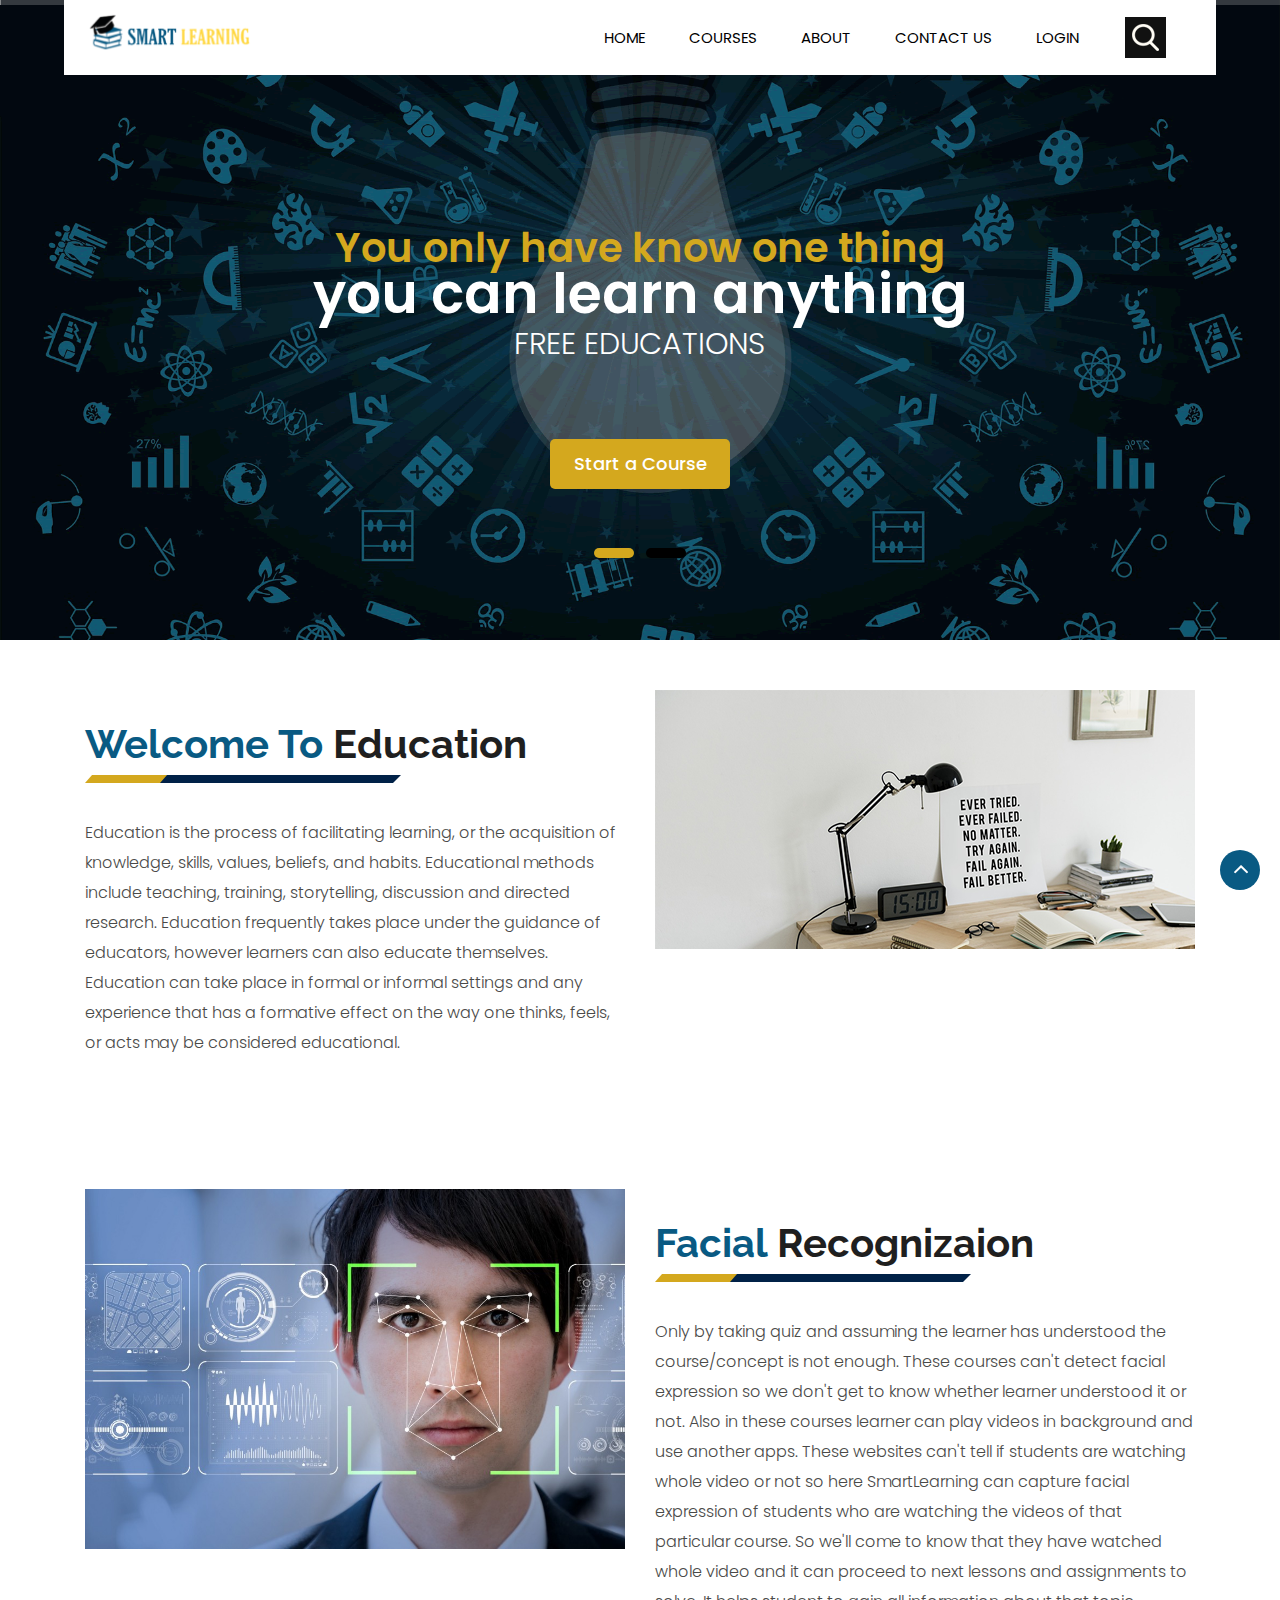
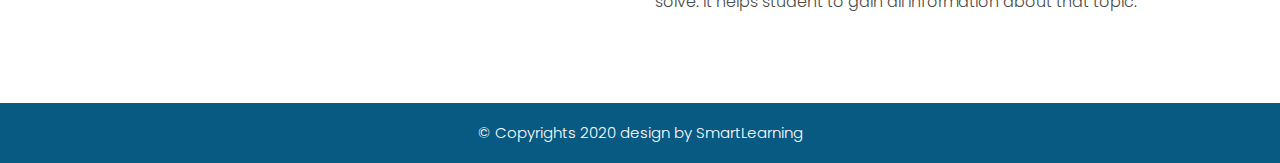
<file: index.html>
<!DOCTYPE html>
<html lang="en">
<!-- Basic -->

<head>
    <meta charset="utf-8">
    <meta http-equiv="X-UA-Compatible" content="IE=edge">

    <!-- Mobile Metas -->
    <meta name="viewport" content="width=device-width, minimum-scale=1.0, maximum-scale=1.0, user-scalable=no">

    <!-- Site Metas -->
    <title>SmartLearning - Learn with us </title>
    <meta name="keywords" content="">
    <meta name="description" content="">
    <meta name="author" content="">

    <!-- Site Icons -->
    <link rel="shortcut icon" href="#" type="image/x-icon" />
    <link rel="apple-touch-icon" href="#" />

    <!-- Bootstrap CSS -->
    <link rel="stylesheet" href="css/bootstrap.min.css" />
    <!-- Pogo Slider CSS -->
    <link rel="stylesheet" href="css/pogo-slider.min.css" />
    <!-- Site CSS -->
    <link rel="stylesheet" href="css/style.css" />
    <!-- Responsive CSS -->
    <link rel="stylesheet" href="css/responsive.css" />
    <!-- Custom CSS -->
    <link rel="stylesheet" href="css/custom.css" />

    <!--[if lt IE 9]>
      <script src="https://oss.maxcdn.com/libs/html5shiv/3.7.0/html5shiv.js"></script>
      <script src="https://oss.maxcdn.com/libs/respond.js/1.4.2/respond.min.js"></script>
    <![endif]-->

</head>

<body id="home" data-spy="scroll" data-target="#navbar-wd" data-offset="98">

    <!-- end loader -->
    <!-- END LOADER -->

    <!-- Start header -->
    <header class="top-header">
        <nav class="navbar header-nav navbar-expand-lg">
            <div class="container-fluid">
                <a class="navbar-brand" href="index.html"><img src="images/logo.png" alt="image"></a>
                <button class="navbar-toggler" type="button" data-toggle="collapse" data-target="#navbar-wd"
                    aria-controls="navbar-wd" aria-expanded="false" aria-label="Toggle navigation">
                    <span></span>
                    <span></span>
                    <span></span>
                </button>
                <div class="collapse navbar-collapse justify-content-end" id="navbar-wd">
                    <ul class="navbar-nav">
                        <li><a class="nav-link active" href="index.html">Home</a></li>
                        <li><a class="nav-link" href="courses.html">Courses</a></li>
                        <li><a class="nav-link" href="about.html">About</a></li>
                        <li><a class="nav-link" href="contact.php">Contact us</a></li>
                        <li><a class="nav-link" href="login.php" target='_blank'>Login</a></li>
                    </ul>
                </div>
                <div class="search-box">
                    <input type="text" class="search-txt" placeholder="Search">
                    <a class="search-btn">
                        <img src="images/search_icon.png" alt="#" />
                    </a>
                </div>
            </div>
        </nav>
    </header>
    <!-- End header -->

    <!-- Start Banner -->
    <div class="ulockd-home-slider">
        <div class="container-fluid">
            <div class="row">
                <div class="pogoSlider" id="js-main-slider">
                    <div class="pogoSlider-slide" style="background-image:url(images/banner_img.png);">
                        <div class="container">
                            <div class="row">
                                <div class="col-md-12">
                                    <div class="slide_text">
                                        <h3><span span class="theme_color">You only have know one thing</span><br>you
                                            can learn anything</h3>
                                        <h4>Free Educations</h4>
                                        <br>
                                        <div class="full center">
                                            <a class="contact_bt" href="login.html">Start a Course</a>
                                        </div>
                                    </div>
                                </div>
                            </div>
                        </div>
                    </div>
                    <div class="pogoSlider-slide" style="background-image:url(images/banner_img.png);">
                        <div class="container">
                            <div class="row">
                                <div class="col-md-12">
                                    <div class="slide_text">
                                        <h3><span span class="theme_color">You only have know one thing</span><br>you
                                            can learn anything</h3>
                                        <h4>Free Educations</h4>
                                        <br>
                                        <div class="full center">
                                            <a class="contact_bt" href="login.html">Start a Course</a>
                                        </div>
                                    </div>
                                </div>
                            </div>
                        </div>
                    </div>
                </div>
                <!-- .pogoSlider -->
            </div>
        </div>
    </div>
    <!-- End Banner -->
    <!-- section -->

    <div class="section margin-top_50">
        <div class="container">
            <div class="row">
                <div class="col-md-6 layout_padding_2">
                    <div class="full">
                        <div class="heading_main text_align_left">
                            <h2><span>Welcome To</span> Education</h2>
                        </div>
                        <div class="full">
                            <p>Education is the process of facilitating learning, or the acquisition of knowledge,
                                skills, values, beliefs, and habits. Educational methods include teaching, training,
                                storytelling, discussion and directed research. Education frequently takes place under
                                the guidance of educators, however learners can also educate themselves. Education can
                                take place in formal or informal settings and any experience that has a formative effect
                                on the way one thinks, feels, or acts may be considered educational.</p>
                        </div>
                    </div>
                </div>
                <div class="col-md-6">
                    <div class="full">
                        <img src="images/img2.png" alt="#" />
                    </div>
                </div>
            </div>
        </div>
    </div>
    <div>
        <h4></h4>
    </div>
    <div class="section margin-top_50">
        <div class="container">
            <div class="row">
                <div class="col-md-6">
                    <div class="full">
                        <img src="images/facial.jpeg" alt="#" />
                    </div>
                </div>
                <div class="col-md-6 layout_padding_2">
                    <div class="full">
                        <div class="heading_main text_align_left">
                            <h2><span>Facial </span> Recognizaion</h2>
                        </div>
                        <div class="full">
                            <p>Only by taking quiz and assuming the learner has understood the course/concept is not
                                enough. These courses can't detect facial expression so we don't get to know whether
                                learner understood it or not. Also in these courses learner can play videos in
                                background and use another apps. These websites can't tell if students are watching
                                whole video or not so here SmartLearning can capture facial
                                expression of students who are watching the videos of that particular course. So we'll
                                come to know that they have watched whole video and it can proceed to next lessons and
                                assignments to solve. It helps student to gain all information about that topic. </p>
                        </div>
                    </div>
                </div>
            </div>
        </div>
    </div>
    <!-- end section -->
    <!-- section -->
    <div>
        <h1></h1>
        <h1></h1>
        <h1></h1>
        <h1></h1>
    </div>
    <div class="footer_bottom">
        <div class="container">
            <div class="row">
                <div class="col-12">
                    <p class="crp">© Copyrights 2020 design by SmartLearning</p>
                </div>
            </div>
        </div>
    </div>

    <a href="#" id="scroll-to-top" class="hvr-radial-out"><i class="fa fa-angle-up"></i></a>

    <!-- ALL JS FILES -->
    <script src="js/jquery.min.js"></script>
    <script src="js/popper.min.js"></script>
    <script src="js/bootstrap.min.js"></script>
    <!-- ALL PLUGINS -->
    <script src="js/jquery.magnific-popup.min.js"></script>
    <script src="js/jquery.pogo-slider.min.js"></script>
    <script src="js/slider-index.js"></script>
    <script src="js/smoothscroll.js"></script>
    <script src="js/form-validator.min.js"></script>
    <script src="js/contact-form-script.js"></script>
    <script src="js/isotope.min.js"></script>
    <script src="js/images-loded.min.js"></script>
    <script src="js/custom.js"></script>
 
</body>

</html>
</file>
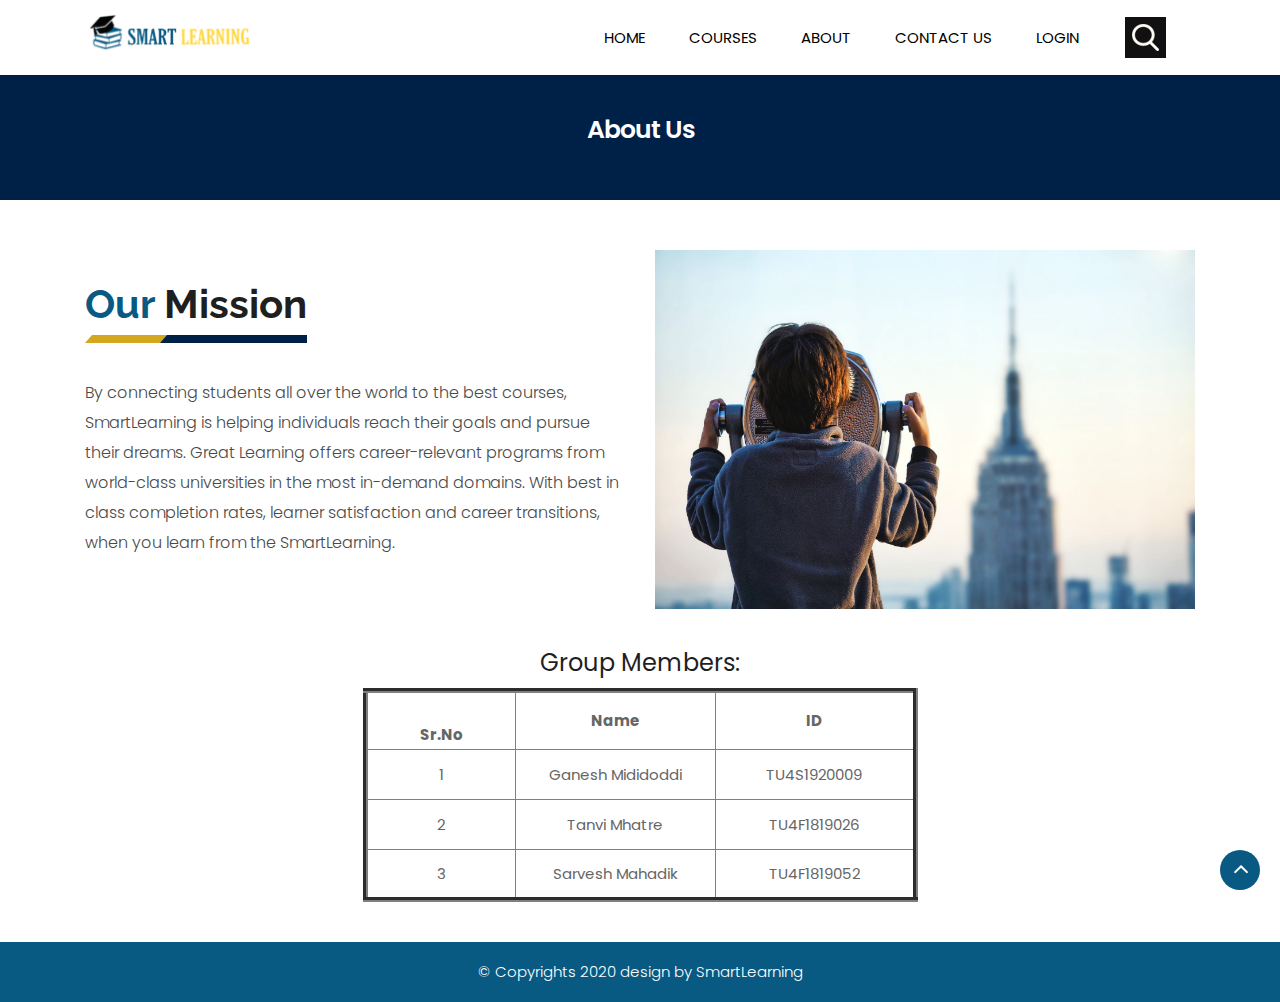
<file: about.html>
<!DOCTYPE html>
<html lang="en">
<!-- Basic -->

<head>
	<meta charset="utf-8">
	<meta http-equiv="X-UA-Compatible" content="IE=edge">

	<!-- Mobile Metas -->
	<meta name="viewport" content="width=device-width, minimum-scale=1.0, maximum-scale=1.0, user-scalable=no">

	<!-- Site Metas -->
	<title>SmartLearning - Learn with us</title>
	<meta name="keywords" content="">
	<meta name="description" content="">
	<meta name="author" content="">

	<!-- Site Icons -->
	<link rel="shortcut icon" href="#" type="image/x-icon" />
	<link rel="apple-touch-icon" href="#" />

	<!-- Bootstrap CSS -->
	<link rel="stylesheet" href="css/bootstrap.min.css" />
	<!-- Pogo Slider CSS -->
	<link rel="stylesheet" href="css/pogo-slider.min.css" />
	<!-- Site CSS -->
	<link rel="stylesheet" href="css/style.css" />
	<!-- Responsive CSS -->
	<link rel="stylesheet" href="css/responsive.css" />
	<!-- Custom CSS -->
	<link rel="stylesheet" href="css/custom.css" />

	<!--[if lt IE 9]>
      <script src="https://oss.maxcdn.com/libs/html5shiv/3.7.0/html5shiv.js"></script>
      <script src="https://oss.maxcdn.com/libs/respond.js/1.4.2/respond.min.js"></script>
    <![endif]-->

</head>

<body id="inner_page" data-spy="scroll" data-target="#navbar-wd" data-offset="98">

	<!-- Start header -->
	<header class="top-header">
		<nav class="navbar header-nav navbar-expand-lg">
			<div class="container-fluid">
				<a class="navbar-brand" href="index.html"><img src="images/logo.png" alt="image"></a>
				<button class="navbar-toggler" type="button" data-toggle="collapse" data-target="#navbar-wd"
					aria-controls="navbar-wd" aria-expanded="false" aria-label="Toggle navigation">
					<span></span>
					<span></span>
					<span></span>
				</button>
				<div class="collapse navbar-collapse justify-content-end" id="navbar-wd">
					<ul class="navbar-nav">
						<li><a class="nav-link active" href="index.html">Home</a></li>
						<li><a class="nav-link" href="courses.html">Courses</a></li>
						<li><a class="nav-link" href="about.html">About</a></li>
						<li><a class="nav-link" href="contact.php">Contact us</a></li>
						<li><a class="nav-link" href="login.php" target="_blank">Login</a></li>
					</ul>
				</div>
				<div class="search-box">
					<input type="text" class="search-txt" placeholder="Search">
					<a class="search-btn">
						<img src="images/search_icon.png" alt="#" />
					</a>
				</div>
			</div>
		</nav>
	</header>
	<!-- End header -->

	<!-- section -->

	<section class="inner_banner">
		<div class="container">
			<div class="row">
				<div class="col-12">
					<div class="full">
						<h3>About Us</h3>
					</div>
				</div>
			</div>
		</div>
	</section>

	<!-- end section -->

	<!-- section -->
	<div class="section margin-top_50">
		<div class="container">
			<div class="row">
				<div class="col-md-6 layout_padding_2">
					<div class="full">
						<div class="heading_main text_align_left">
							<h2><span>Our</span> Mission</h2>
						</div>
						<div class="full">
							<p>By connecting students all over the world to the best courses, SmartLearning is helping
								individuals reach their goals and pursue their dreams.
								Great Learning offers career-relevant programs from world-class universities in the most
								in-demand domains. With best in class completion rates, learner satisfaction and career
								transitions, when you learn from the SmartLearning.</p>
						</div>
					</div>
				</div>
				<div class="col-md-6">
					<div class="full">
						<img src="images/about.jpeg" alt="#" />
					</div>
				</div>
			</div>
		</div>
	</div>
	<!-- end section -->

	<div>
        <h1></h1>
        <h1></h1>
        <h1></h1>
        <h1></h1>
    </div>

	<Center><h1>Group Members: </h1> </Center>
    <table border="5" cellspacing="0" align="center"> 
        <tr> 
            <td align="center" height="50" 
                width="150"><br> 
                <b>Sr.No</b></br> 
            </td> 
            <td align="center" height="50" 
                width="200"> 
                <b>Name</b> 
            </td> 
            <td align="center" height="50" 
                width="200"> 
                <b>ID</b> 
            </td> 
        </tr> 
        <tr> 
            <td align="center" height="50">1</td> 
            <td align="center" height="50">Ganesh Mididoddi</td> 
            <td align="center" height="50">TU4S1920009</td>  
        </tr> 
		<tr> 
            <td align="center" height="50">2</td> 
            <td align="center" height="50">Tanvi Mhatre</td> 
            <td align="center" height="50">TU4F1819026</td>  
		</tr>
		<tr> 
            <td align="center" height="50">3</td> 
            <td align="center" height="50">Sarvesh Mahadik</td> 
            <td align="center" height="50">TU4F1819052</td>  
        </tr>
    </table>

	<div>
        <h1></h1>
        <h1></h1>
        <h1></h1>
        <h1></h1>
    </div>
	<!-- Start Footer -->

	<div class="footer_bottom">
		<div class="container">
			<div class="row">
				<div class="col-12">
					<p class="crp">© Copyrights 2020 design by SmartLearning</p>
				</div>
			</div>
		</div>
	</div>

	<a href="#" id="scroll-to-top" class="hvr-radial-out"><i class="fa fa-angle-up"></i></a>

	<!-- ALL JS FILES -->
	<script src="js/jquery.min.js"></script>
	<script src="js/popper.min.js"></script>
	<script src="js/bootstrap.min.js"></script>
	<!-- ALL PLUGINS -->
	<script src="js/jquery.magnific-popup.min.js"></script>
	<script src="js/jquery.pogo-slider.min.js"></script>
	<script src="js/slider-index.js"></script>
	<script src="js/smoothscroll.js"></script>
	<script src="js/form-validator.min.js"></script>
	<script src="js/contact-form-script.js"></script>
	<script src="js/isotope.min.js"></script>
	<script src="js/images-loded.min.js"></script>
	<script src="js/custom.js"></script>

</body>

</html>
</file>
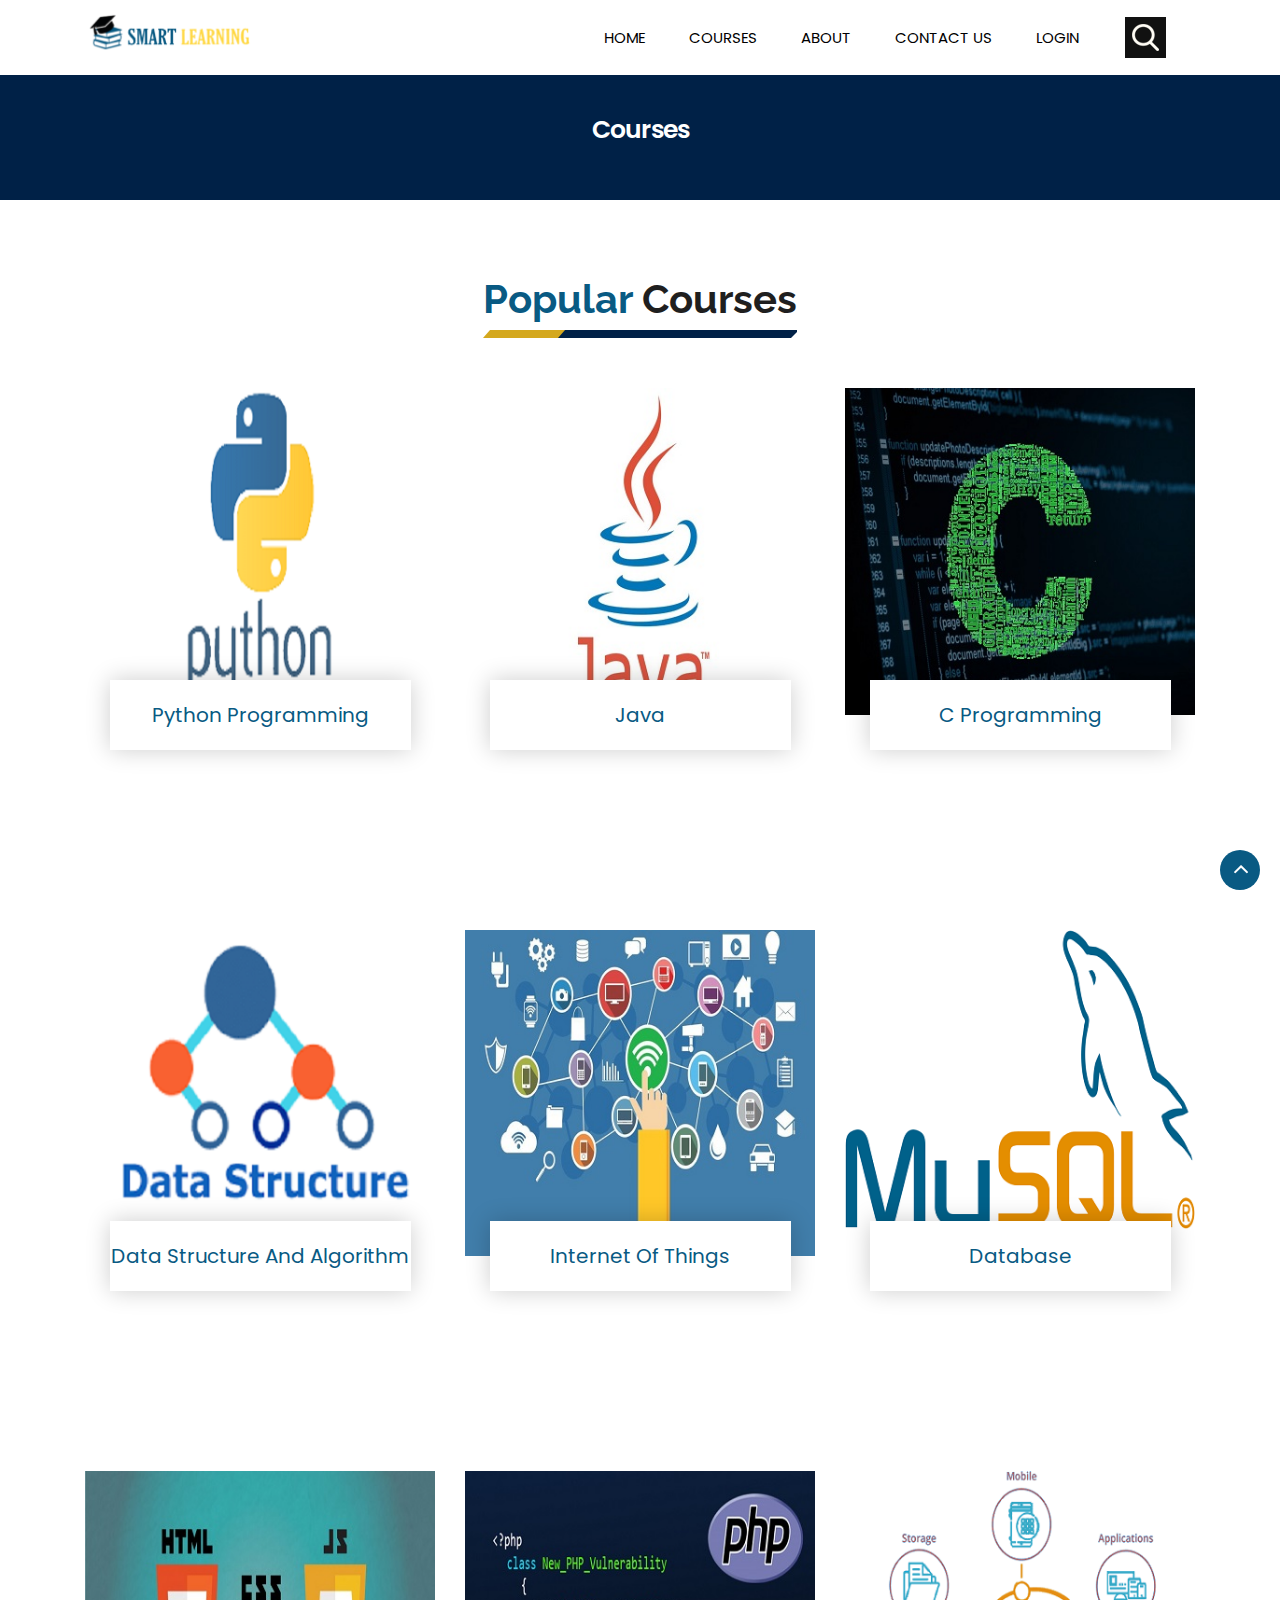
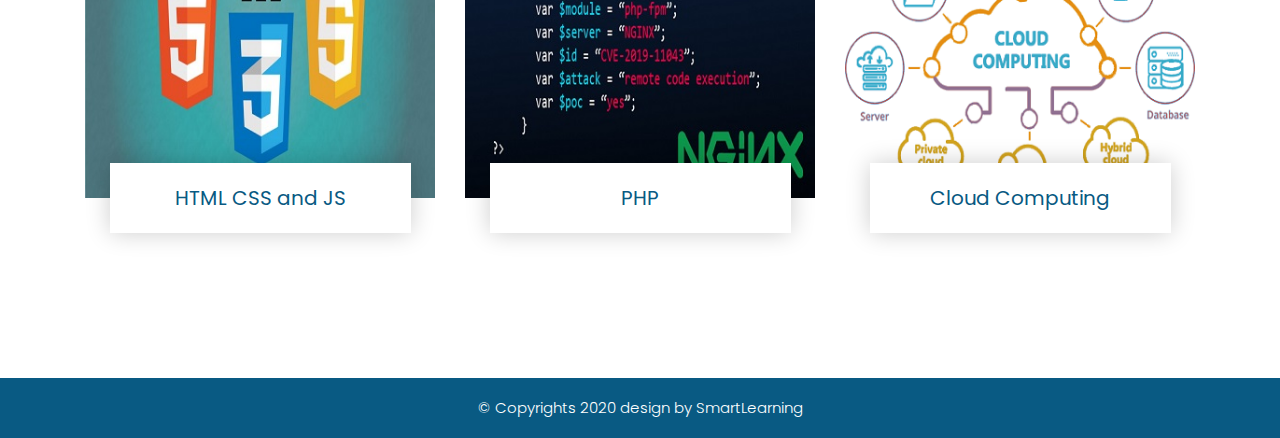
<file: courses.html>
<!DOCTYPE html>
<html lang="en">
<!-- Basic -->

<head>
	<meta charset="utf-8">
	<meta http-equiv="X-UA-Compatible" content="IE=edge">

	<!-- Mobile Metas -->
	<meta name="viewport" content="width=device-width, minimum-scale=1.0, maximum-scale=1.0, user-scalable=no">

	<!-- Site Metas -->
	<title>SmartLearning - Learn with us</title>
	<meta name="keywords" content="">
	<meta name="description" content="">
	<meta name="author" content="">

	<!-- Site Icons -->
	<link rel="shortcut icon" href="#" type="image/x-icon" />
	<link rel="apple-touch-icon" href="#" />

	<!-- Bootstrap CSS -->
	<link rel="stylesheet" href="css/bootstrap.min.css" />
	<!-- Pogo Slider CSS -->
	<link rel="stylesheet" href="css/pogo-slider.min.css" />
	<!-- Site CSS -->
	<link rel="stylesheet" href="css/style.css" />
	<!-- Responsive CSS -->
	<link rel="stylesheet" href="css/responsive.css" />
	<!-- Custom CSS -->
	<link rel="stylesheet" href="css/custom.css" />

	<!--[if lt IE 9]>
      <script src="https://oss.maxcdn.com/libs/html5shiv/3.7.0/html5shiv.js"></script>
      <script src="https://oss.maxcdn.com/libs/respond.js/1.4.2/respond.min.js"></script>
    <![endif]-->

</head>

<body id="inner_page" data-spy="scroll" data-target="#navbar-wd" data-offset="98">

	<!-- Start header -->
	<header class="top-header">
		<nav class="navbar header-nav navbar-expand-lg">
			<div class="container-fluid">
				<a class="navbar-brand" href="index.html"><img src="images/logo.png" alt="image"></a>
				<button class="navbar-toggler" type="button" data-toggle="collapse" data-target="#navbar-wd"
					aria-controls="navbar-wd" aria-expanded="false" aria-label="Toggle navigation">
					<span></span>
					<span></span>
					<span></span>
				</button>
				<div class="collapse navbar-collapse justify-content-end" id="navbar-wd">
					<ul class="navbar-nav">
						<li><a class="nav-link active" href="index.html">Home</a></li>
						<li><a class="nav-link" href="courses.html">Courses</a></li>
						<li><a class="nav-link" href="about.html">About</a></li>
						<li><a class="nav-link" href="contact.php">Contact us</a></li>
						<li><a class="nav-link" href="login.php" target="_blank">Login</a></li>
					</ul>
				</div>
				<div class="search-box">
					<input type="text" class="search-txt" placeholder="Search">
					<a class="search-btn">
						<img src="images/search_icon.png" alt="#" />
					</a>
				</div>
			</div>
		</nav>
	</header>
	<!-- End header -->

	<!-- section -->

	<section class="inner_banner">
		<div class="container">
			<div class="row">
				<div class="col-12">
					<div class="full">
						<h3>Courses</h3>
					</div>
				</div>
			</div>
		</div>
	</section>

	<!-- end section -->

	<!-- section -->
    <div class="section layout_padding">
        <div class="container">
            <div class="row">
                <div class="col-md-12">
                    <div class="full">
                        <div class="heading_main text_align_center">
						   <h2><span>Popular </span>Courses</h2>
                        </div>
					  </div>
                </div>
				<div class="col-md-4">
                    <div class="full blog_img_popular">
                       <img class="img-responsive" src="images/python.png" alt="#" /> 
					   <h4>Python Programming</h4>
                    </div>
                </div>
				<div class="col-md-4">
                    <div class="full blog_img_popular">
                        <img class="img-responsive" src="images/java.jpeg" alt="#" />
						<h4>Java</h4>
                    </div>
                </div>
				<div class="col-md-4">
                    <div class="full blog_img_popular">
                        <img class="img-responsive" src="images/c.jpg" alt="#" />
						<h4>C Programming</h4>
                    </div>
                </div>
            </div>
        </div>
    </div>

    <div class="section layout_padding">
        <div class="container">
            <div class="row">
				<div class="col-md-4">
                    <div class="full blog_img_popular">
                       <img class="img-responsive" src="images/dsa.png" alt="#" /> 
					   <h4>Data Structure And Algorithm</h4>
                    </div>
                </div>
				<div class="col-md-4">
                    <div class="full blog_img_popular">
                        <img class="img-responsive" src="images/iot.jpg" alt="#" />
						<h4>Internet Of Things</h4>
                    </div>
                </div>
				<div class="col-md-4">
                    <div class="full blog_img_popular">
                        <img class="img-responsive" src="images/sql.png" alt="#" />
						<h4>Database</h4>
                    </div>
                </div>
            </div>
        </div>
    </div>

    <div class="section layout_padding">
        <div class="container">
            <div class="row">
				<div class="col-md-4">
                    <div class="full blog_img_popular">
                       <img class="img-responsive" src="images/html.jpg" alt="#" /> 
					   <h4>HTML CSS and JS</h4>
                    </div>
                </div>
				<div class="col-md-4">
                    <div class="full blog_img_popular">
                        <img class="img-responsive" src="images/php.jpg" alt="#" />
						<h4>PHP</h4>
                    </div>
                </div>
				<div class="col-md-4">
                    <div class="full blog_img_popular">
                        <img class="img-responsive" src="images/cloud.png" alt="#" />
						<h4>Cloud Computing</h4>
                    </div>
                </div>
            </div>
        </div>
    </div>

	<!-- end section -->


	<div>
        <h1></h1>
        <h1></h1>
        <h1></h1>
        <h1></h1>
    </div>
	<!-- Start Footer -->

	<div class="footer_bottom">
		<div class="container">
			<div class="row">
				<div class="col-12">
					<p class="crp">© Copyrights 2020 design by SmartLearning</p>
				</div>
			</div>
		</div>
	</div>

	<a href="#" id="scroll-to-top" class="hvr-radial-out"><i class="fa fa-angle-up"></i></a>

	<!-- ALL JS FILES -->
	<script src="js/jquery.min.js"></script>
	<script src="js/popper.min.js"></script>
	<script src="js/bootstrap.min.js"></script>
	<!-- ALL PLUGINS -->
	<script src="js/jquery.magnific-popup.min.js"></script>
	<script src="js/jquery.pogo-slider.min.js"></script>
	<script src="js/slider-index.js"></script>
	<script src="js/smoothscroll.js"></script>
	<script src="js/form-validator.min.js"></script>
	<script src="js/contact-form-script.js"></script>
	<script src="js/isotope.min.js"></script>
	<script src="js/images-loded.min.js"></script>
	<script src="js/custom.js"></script>

</body>

</html>
</file>
<file: css/style.css>
/*------------------------------------------------------------------ 
    IMPORT FONTS 
-------------------------------------------------------------------*/

@import url('https://fonts.googleapis.com/css?family=Poppins:100,100i,200,200i,300,300i,400,400i,500,500i,600,600i,700,700i,800,800i,900,900i');
@import url('https://fonts.googleapis.com/css?family=Montserrat:100,100i,200,200i,300,300i,400,400i,500,500i,600,600i,700,700i,800,800i');
@import url('https://fonts.googleapis.com/css?family=Great+Vibes');
@import url('https://fonts.googleapis.com/css?family=Raleway:100,100i,200,200i,300,300i,400,400i,500,500i,600,600i,700,700i,800,800i,900,900i');

/*------------------------------------------------------------------ 
    IMPORT FILES 
-------------------------------------------------------------------*/

@import url(animate.css);
@import url(font-awesome.min.css);
@import url(magnific-popup.css);
@import url(responsiveslides.css);
@import url(timeline.css);
@import url(flaticon.css);

/*------------------------------------------------------------------ 
    SKELETON
-------------------------------------------------------------------*/

body {
	color: #666666;
	font-size: 15px;
	font-family: 'Poppins', sans-serif;
	line-height: 1.80857;
	overflow-x: hidden !important;
}

a {
	color: #1f1f1f;
	text-decoration: none !important;
	outline: none !important;
	-webkit-transition: all .3s ease-in-out;
	-moz-transition: all .3s ease-in-out;
	-ms-transition: all .3s ease-in-out;
	-o-transition: all .3s ease-in-out;
	transition: all .3s ease-in-out;
}

h1,
h2,
h3,
h4,
h5,
h6 {
	letter-spacing: 0;
	font-weight: normal;
	position: relative;
	padding: 0 0 10px 0;
	font-weight: normal;
	line-height: 120% !important;
	color: #1f1f1f;
	margin: 0
}

h1 {
	font-size: 24px
}

h2 {
	font-size: 22px
}

h3 {
	font-size: 18px
}

h4 {
	font-size: 21px;
	color: #07528d;
	margin-top: 25px;
}

h5 {
	font-size: 14px
}

h6 {
	font-size: 13px
}

h1 a,
h2 a,
h3 a,
h4 a,
h5 a,
h6 a {
	color: #212121;
	text-decoration: none!important;
	opacity: 1
}

h1 a:hover,
h2 a:hover,
h3 a:hover,
h4 a:hover,
h5 a:hover,
h6 a:hover {
	opacity: .8
}

a {
	color: #1f1f1f;
	text-decoration: none;
	outline: none;
}

.dark_bg {
	background: #000;
}

.padding_left_right {
	padding-left: 30px;
	padding-right: 30px;
}

a,
.btn {
	text-decoration: none !important;
	outline: none !important;
	-webkit-transition: all .3s ease-in-out;
	-moz-transition: all .3s ease-in-out;
	-ms-transition: all .3s ease-in-out;
	-o-transition: all .3s ease-in-out;
	transition: all .3s ease-in-out;
}

.btn-custom {
	margin-top: 20px;
	background-color: transparent !important;
	border: 2px solid #ddd;
	padding: 12px 40px;
	font-size: 16px;
}

.lead {
	font-size: 18px;
	line-height: 30px;
	color: #767676;
	margin: 0;
	padding: 0;
}

blockquote {
	margin: 20px 0 20px;
	padding: 30px;
}

ul,
li,
ol {
	list-style: none;
	margin: 0px;
	padding: 0px;
}

button:focus {
	outline: none;
}

.form-control::-moz-placeholder {
	color: #ffffff;
	opacity: 1;
}


/*------------------------------------------------------------------ 
   LOADER 
-------------------------------------------------------------------*/

#preloader {
	width: 100%;
	height: 100%;
	top: 0;
	right: 0;
	bottom: 0;
	left: 0;
	z-index: 11000;
	position: fixed;
	display: block;
	display: flex;
	justify-content: center;
	align-items: center;
	background: #fff;
}

.loader {
    display: block;
    flex-wrap: wrap;
    width: 250px;
    height: auto;
    -webkit-transform-style: preserve-3d;
}

.loader img {
    width: 100%;
    height: auto;
}

.box {
	position: absolute;
	top: 0;
	left: 0;
	width: 75px;
	height: 75px;
	background-image: none;
	background-size: auto auto;
	background-image: none;
	-webkit-animation: move 2s ease-in-out infinite both;
	animation: move 2s ease-in-out infinite both;
	animation-delay: 0s;
	animation-delay: 0s;
	animation-delay: 0s;
	background-image: url('../images/gb.png');
	background-size: 100% 100%;
}

.box:nth-child(1) {
	-webkit-animation-delay: -1s;
	animation-delay: -1s;
}

.box:nth-child(2) {
	-webkit-animation-delay: -2s;
	animation-delay: -2s;
}

.box:nth-child(3) {
	-webkit-animation-delay: -3s;
	animation-delay: -3s;
}

@-webkit-keyframes move {
	0%,
	100% {
		-webkit-transform: none;
		transform: none;
	}
	12.5% {
		-webkit-transform: translate(40px, 0);
		transform: translate(40px, 0);
	}
	25% {
		-webkit-transform: translate(80px, 0);
		transform: translate(80px, 0);
	}
	37.5% {
		-webkit-transform: translate(80px, 40px);
		transform: translate(80px, 40px);
	}
	50% {
		-webkit-transform: translate(80px, 40px);
		transform: translate(80px, 40px);
	}
	62.5% {
		-webkit-transform: translate(30px, 60px);
		transform: translate(30px, 60px);
	}
	75% {
		-webkit-transform: translate(0, 80px);
		transform: translate(0, 40px);
	}
	87.5% {
		-webkit-transform: translate(0, 40px);
		transform: translate(0, 40px);
	}
}

@keyframes move {
	0%,
	100% {
		-webkit-transform: none;
		transform: none;
	}
	12.5% {
		-webkit-transform: translate(40px, 0);
		transform: translate(40px, 0);
	}
	25% {
		-webkit-transform: translate(80px, 0);
		transform: translate(80px, 0);
	}
	37.5% {
		-webkit-transform: translate(80px, 40px);
		transform: translate(80px, 40px);
	}
	50% {
		-webkit-transform: translate(80px, 80px);
		transform: translate(80px, 80px);
	}
	62.5% {
		-webkit-transform: translate(40px, 80px);
		transform: translate(40px, 80px);
	}
	75% {
		-webkit-transform: translate(0, 80px);
		transform: translate(0, 80px);
	}
	87.5% {
		-webkit-transform: translate(0, 40px);
		transform: translate(0, 40px);
	}
}

#scroll-to-top {
	width: 40px;
	height: 40px;
	position: fixed;
	bottom: 10px;
	right: 20px;
	display: flex !important;
	justify-content: center;
	font-size: 25px;
	border-radius: 0;
	transition: .2s;
	letter-spacing: 1px;
	text-align: center;
	line-height: 40px;
	color: #ffffff;
	font-weight: 900;
	border-radius: 100%;
}

#scroll-to-top i.fa.fa-angle-up {
    position: relative;
    top: 6px;
    left: 6px;
}

.padding_bottom-0 {
	padding-bottom: 0 !important;
}

/*------------------------------------------------------------------ HEADER -------------------------------------------------------------------*/

.top-header .navbar {
	padding: 5px 0px;
}

.top-header {
    position: absolute;
    top: 0px;
    left: 0px;
    z-index: 20;
    background-position: left;
    background-repeat: no-repeat;
    background-color: #fff;
    background-size: auto 100%;
    width: 90%;
    margin: 0 5%;
}

.top-header .navbar .navbar-collapse ul li a {
	text-transform: uppercase;
	font-size: 15px;
	padding: 7px 20px;
	position: relative;
	font-weight: 400;
	overflow: hidden;
	color: #000;
}

a.navbar-brand {
    left: 0;
    position: relative;
}

a.navbar-brand img {
    height: 55px;
}

.top-header .navbar .navbar-collapse ul li a.active {}
.top-header .navbar .navbar-collapse ul li a:hover,
.top-header .navbar .navbar-collapse ul li a:focus {
	background: transparent;
	color: #d4a81e;
}

.search_icon.nav-link img {
	width: 25px;
}

.top-header .navbar .navbar-collapse ul li {
	margin: 0 2px;
}

.top-header.fixed-menu {
    width: 100%;
    position: fixed;
    box-shadow: 0px 3px 6px 3px rgba(0, 0, 0, 0.06);
    -webkit-animation-duration: 1s;
    animation-duration: 1s;
    -webkit-animation-fill-mode: both;
    animation-fill-mode: both;
    -webkit-animation-name: fadeInDown;
    animation-name: fadeInDown;
    background: #fff;
    z-index: 20;
    margin: 0;
}

.navbar-toggler {
	border: 2px solid #d4a81e !important;
	border-radius: 0;
	margin: 15px 15px;
	padding: 8px 8px;
	-webkit-transition: all 0.2s linear;
	-moz-transition: all 0.2s linear;
	-o-transition: all 0.2s linear;
	transition: all 0.2s linear;
}

.navbar-toggler span {
	background: #d4a81e;
	display: block;
	width: 22px;
	height: 2px;
	margin: 0 auto;
	margin-top: 0px;
	margin-top: 0px;
	-webkit-border-radius: 1px;
	-moz-border-radius: 1px;
	border-radius: 1px;
	-webkit-transition: all 0.2s linear;
	-moz-transition: all 0.2s linear;
	-o-transition: all 0.2s linear;
	transition: all 0.2s linear;
}

.navbar-toggler span+span {
	margin-top: 5px;
}

.navbar-toggler:hover {
	border: 2px solid #d4a81e;
}

.navbar-toggler:hover span {
	background: #d4a81e;
}

.tab_menu {
    overflow: scroll;
}
.tab_menu ul {
    width: 950px;
}
.full > img {
    width: 100%;
}
.blog_img_popular {
    margin-bottom: 30px;
}
/* search bar */

.search-box {
	position: absolute;
	top: 0;
	right: 50px;
	height: auto;
	padding: 0;
	margin-top: 17px;
}

.search-box:hover .search-txt {
	width: 240px;
	padding: 0 10px;
}

.top-header #navbar-wd {
	padding-right: 100px;
}

.search-btn {
	float: right;
	width: 41px;
	height: 41px;
	background: transparent;
	display: flex;
	justify-content: center;
	align-items: center;
	background: #111;
}

.search-txt {
	border: none;
	outline: none;
	float: left;
	padding: 0;
	color: #000;
	font-size: 14px;
	line-height: 41px;
	width: 0;
	transition: width 400ms;
	background: #fff;
	padding: 0;
	font-weight: 300;
}

.theme_color {
	color: #d4a81e;
}


/*------------------------------------------------------------------ Banner -------------------------------------------------------------------*/

.home-slider {
	position: relative;
	height: 540px;
}

.lbox-caption {
	display: table;
	height: 100% !important;
	width: 100% !important;
	left: 0 !important;
}

.lbox-caption {
	position: absolute;
	margin: 0 auto;
	left: 0;
	right: 0;
	z-index: 10;
}

.lbox-details {
	display: table-cell;
	text-align: center;
	vertical-align: middle;
	position: absolute;
	top: 0px;
	left: 0;
	right: 0;
	height: 100%;
	padding: 22% 0%;
}

.lbox-details::before {
	content: "";
	position: absolute;
	top: 0px;
	left: 0px;
	width: 100%;
	height: 100%;
	z-index: 2;
}

.lbox-details h1 {
	font-size: 54px;
	font-family: 'Montserrat', sans-serif;
	color: #ffffff;
	font-weight: 600;
	position: relative;
	z-index: 3;
}

.lbox-details h2 {
	font-size: 48px;
	color: #ffffff;
	font-weight: 300;
	position: relative;
	z-index: 3;
}

.lbox-details p {
	color: #ffffff;
	position: relative;
	z-index: 3;
}

.lbox-details p strong {
	color: #70c6eb;
	font-size: 40px;
	font-family: 'Montserrat', sans-serif;
}

.lbox-details a.btn {
	background: #ffffff;
	padding: 10px 20px;
	font-size: 20px;
	text-transform: capitalize;
	color: #3a4149;
	border-radius: 0px;
	position: relative;
	z-index: 3;
}

.lbox-details a.btn:hover {
	background: #70c6eb;
}

.pogoSlider-nav-btn {
	background: #000;
}

.pogoSlider-nav-btn--selected {
	background: #d4a81e !important;
}

.pogoSlider--navBottom .pogoSlider-nav {
    bottom: 75px;
}

.pogoSlider--dirCenterHorizontal .pogoSlider-dir-btn {
	display: none;
}

.img-responsive {
	max-width: 100%;
}

.slide_text h3 {
    font-size: 55px;
    font-weight: 600;
    padding: 0;
    line-height: 45px !important;
    text-align: center;
    color: #fff;
}

.slide_text h3 span {
    font-size: 40px;
}

.slide_text h4 {
    font-size: 30px;
    font-weight: 300;
    margin: 10px 0 0 0;
    padding: 0;
    text-transform: uppercase;
    text-align: center;
    color: #fff;
}

.slide_text p {
    color: #d4a81e;
    font-size: 20px;
    font-weight: 300;
    padding-top: 0;
    line-height: normal;
    margin-bottom: 0;
}

.contact_bt {
    width: 180px;
    height: 50px;
    background: #d4a81e;
    color: #fff;
    float: left;
    line-height: 50px;
    text-align: center;
    font-size: 18px;
    font-weight: 500;
    margin-top: 50px;
    border-radius: 5px;
}

.contact_bt:hover,
.contact_bt:focus {
    color: #fff;
}

.dark_bg .contact_bt {
    margin-top: 30px;
}

.slide_text {
    margin-top: 220px;
    padding-left: 0;
}

.tab_menu {
    width: 100%;
    height: 110px;
    background: #fff;
    float: left;
    border-radius: 10px;
    margin-top: -50px;
    position: relative;
    z-index: 9;
    box-shadow: 0px 0 14px 0 rgba(0,0,0,.3);
    overflow: hidden;
    padding: 0 30px;
}

.tab_menu ul li:nth-child(7),.tab_menu ul li:nth-child(5) {
    background: #002147;
    transform: skew(-30deg);
	color:#fff;
}

.tab_menu ul li:nth-child(6) {
    background: #d4a81e;
    transform: skew(-30deg);
	color:#fff;
}

.tab_menu ul li:nth-child(7) a,.tab_menu ul li:nth-child(5) a {
    transform: skew(30deg);
	float: left;
	color: #fff;
}

.tab_menu ul li:nth-child(6) a {
    transform: skew(30deg);
	float: left;
	color: #fff;
}

.tab_menu ul li span {
    font-size: 17px;
    font-weight: 500;
    text-align: center;
    width: 100%;
    float: left;
}

.tab_menu ul li {
    width: 14.25%;
    float: left;
    padding: 25px 0;
    display: flex;
    justify-content: center;
}

span.icon {
    float: left;
    width: 100%;
    text-align: center;
}

span.icon img {
    height: 35px;
}

/*------------------------------------------------------------------ About -------------------------------------------------------------------*/

.tooltip-1 {
	display: inline-block;
	position: relative;
	color: #70c6eb;
	opacity: 1;
}

.tooltip__wave {
	width: 30%;
	height: 20px;
	position: absolute;
	bottom: -10px;
	left: 0;
	right: 0px;
	margin: 0 auto;
	overflow: hidden;
}

.tooltip__wave span {
	position: absolute;
	left: -100%;
	width: 200%;
	height: 100%;
	background: url(../images/wave.svg) repeat-x center center;
	background-size: 50% auto;
}

.about-box {
	padding: 70px 0px;
}

.title-box {
	text-align: center;
	margin-bottom: 30px;
}

.title-box h2 {
	font-size: 75px;
	font-family: 'Great Vibes', cursive;
	color: #e91327;
	font-weight: 400;
	padding: 0;
}

.title-box h2 span {
	color: #70c6eb;
	text-decoration: underline;
}

.about-main-info h2 span {
	color: #70c6eb;
	text-decoration: underline;
}

.about-main-info {
	margin-bottom: 30px;
}

.about-m {}

.about-img {
	padding: 30px 0px;
}

.about-img img {
	border-radius: 10px;
}

.about-m ul {
	display: block;
	text-align: center;
	padding-bottom: 30px;
}

.about-m ul li {
	display: inline-block;
	text-align: center;
}

.about-m ul li a {
	background: #528780;
	color: #ffffff;
	width: 38px;
	height: 38px;
	text-align: center;
	line-height: 38px;
	display: block;
	border-radius: 50px;
	margin: 0px 5px;
}

.about-m ul li a:hover {
	background: #333333;
	color: #ffffff;
}

.about-main-info h2 {
	font-size: 45px;
	color: #e91327;
	font-weight: 600;
}

.about-main-info a {
	border-radius: 2px;
	transition: .2s;
	padding: 10px 25px;
	background: #e91327;
	color: #ffffff;
	font-weight: 300;
	font-size: 15px;
	border-radius: 0 15px;
	margin-top: 10px;
}

.about-main-info a:hover {
	color: #ffffff;
}

.about-main-info div.full>img {
	height: 500px;
}

.hvr-radial-out {
    display: inline-block;
    vertical-align: middle;
    -webkit-transform: perspective(1px) translateZ(0);
    transform: perspective(1px) translateZ(0);
    box-shadow: 0 0 1px rgba(0, 0, 0, 0);
    position: relative;
    overflow: hidden;
    background: #095a83;
    -webkit-transition-property: color;
    transition-property: color;
    -webkit-transition-duration: 0.3s;
    transition-duration: 0.3s;
    color: #fff;
    float: left;
    width: 165px;
    height: 45px;
    text-align: center;
    line-height: 45px;
    margin-top: 20px;
    font-weight: 600;
    text-indent: -10px;
}

.hvr-radial-out:after {
    content: "";
    display: flex;
    width: 25px;
    height: 100px;
    background: #fff;
    position: absolute;
    z-index: 11;
    top: 0;
    right: -6px;
    transform: skew(-20deg);
}

.hvr-radial-out::before {
	content: "";
	position: absolute;
	z-index: -1;
	top: 0;
	left: 0;
	right: 0;
	bottom: 0;
	background: #070500;
	border-radius: 100%;
	-webkit-transform: scale(0);
	transform: scale(0);
	-webkit-transition-property: transform;
	transition-property: transform;
	-webkit-transition-duration: 0.3s;
	transition-duration: 0.3s;
	-webkit-transition-timing-function: ease-out;
	transition-timing-function: ease-out;
}

.hvr-radial-out:hover::before,
.hvr-radial-out:focus::before,
.hvr-radial-out:active::before {
	-webkit-transform: scale(2);
	transform: scale(2);
}

a.hvr-radial-out:hover,
a.hvr-radial-out:focus {
	color: #fff;
}

a#scroll-to-top::after {
    display: none;
}

.silver_bg .hvr-radial-out:after {
    background: #eee;
}

/*------------------------------------------------------------------ Services -------------------------------------------------------------------*/

.service_blog {
    float: left;
    width: 100%;
    border: solid #555 1px;
    padding: 30px;
    margin-top: 30px;
    transition: ease all 0.2s;
}

.service_blog:hover, .service_blog:focus {
    box-shadow: 0 0 30px 0 rgba(0,0,0,.2);
    transform: scale(1.02);
}

.service_blog h4 {
    font-weight: 600;
    text-transform: uppercase;
    font-size: 18px;
    border-bottom: solid #222 2px;
    color: #222;
    margin-bottom: 15px;
}

.effect-service {
	position: relative;
	height: auto;
	text-align: center;
	cursor: pointer;
	border: 8px solid #eee;
	margin-bottom: 30px;
}

figure.effect-service {
	background: -webkit-linear-gradient(-45deg, #EC65B7 0%, #05E0D8 100%);
	background: linear-gradient(-45deg, #EC65B7 0%, #05E0D8 100%);
}

figure img {
	position: relative;
	display: block;
	min-height: 100%;
	max-width: 100%;
	opacity: 0.8;
}

figure.effect-service img {
	opacity: 0.85;
	-webkit-transition: opacity 0.35s;
	transition: opacity 0.35s;
}

figure figcaption,
.grid figure figcaption>a {
	position: absolute;
	top: 0;
	left: 0;
	width: 100%;
	height: 100%;
}

figure figcaption {
	padding: 10px;
	color: #fff;
	text-transform: capitalize;
	font-size: 1.25em;
	-webkit-backface-visibility: hidden;
	backface-visibility: hidden;
}

figure.effect-service h2 {
	padding: 20px;
	width: 50%;
	height: 50%;
	text-align: left;
	-webkit-transition: -webkit-transform 0.35s;
	transition: transform 0.35s;
	-webkit-transform: translate3d(10px, 10px, 0);
	transform: translate3d(10px, 10px, 0);
}

figure.effect-service h2 {
	background: #e91327;
	padding: 13px;
	width: 94%;
	height: 58px;
	border: 0;
	margin: 0;
	font-weight: 200;
	font-size: 34px;
	color: #ffffff;
	text-align: center;
	font-family: 'Great Vibes', cursive;
}

figure.effect-service p {
	padding: 15px;
	width: 100%;
	height: 80%;
	font-size: 14px;
	border: 2px solid #fff;
	margin: 0;
	font-weight: 300;
	display: none;
}

figure.effect-service p {
	float: right;
	padding: 20px;
	text-align: left;
	opacity: 0;
	-webkit-transition: opacity 0.35s, -webkit-transform 0.35s;
	transition: opacity 0.35s, transform 0.35s;
	-webkit-transform: translate3d(-50%, -50%, 0);
	transform: translate3d(-50%, -50%, 0);
}

figure figcaption>a {
	z-index: 1000;
	text-indent: 200%;
	white-space: nowrap;
	font-size: 0;
	opacity: 0;
}

figure.effect-service:hover img {
	opacity: 0.6;
}

figure.effect-service:hover p {
	opacity: 1;
}

figure.effect-service:hover {
	border: 8px solid #e91327;
}


/*------------------------------------------------------------------ Gallery -------------------------------------------------------------------*/

.gallery-box {
	padding: 70px 0px 120px;
}

.gallery-box ul {}

.gallery-box ul li {
	position: relative;
	width: 31.33%;
	margin: 0 1% 20px !important;
	padding: 0px;
	float: left;
	border: none;
	overflow: hidden;
	margin-bottom: 0px;
}

.gallery-box ul li a {
	position: relative;
	display: inline-block;
	border: 4px solid #ffffff;
}

.gallery-box ul li a::before {
	content: "";
	position: absolute;
	background: rgba(233, 19, 39, 0.9);
	width: 100%;
	height: 100%;
	left: 0px;
	top: 100%;
	opacity: 0;
	transition: all 0.3s ease-in-out;
	-webkit-transition: all 0.3s ease-in-out;
	-moz-transition: all 0.3s ease-in-out;
	-o-transition: all 0.3s ease-in-out;
	-moz-transition: all 0.3s ease-in-out;
}

.gallery-box ul li a .overlay {
	background: #70c6eb;
	color: #3a4149;
	font-size: 22px;
	text-align: center;
	width: 38px;
	height: 38px;
	display: inline-block;
	position: absolute;
	left: 50%;
	top: 50%;
	transform: translate(-50%, -50%);
	opacity: 0;
	transition: all 0.3s ease-in-out;
	-webkit-transition: all 0.3s ease-in-out;
	-moz-transition: all 0.3s ease-in-out;
	-o-transition: all 0.3s ease-in-out;
	-moz-transition: all 0.3s ease-in-out;
}

.gallery-box ul li a:hover::before {
	top: 0;
	opacity: 1;
}

.gallery-box ul li a:hover .overlay {
	opacity: 1;
}

.gallery-box ul li a:hover {
	border: 4px solid #e91327;
}

.gallery-box ul li a .overlay {
	background: #fff;
	color: #e91327;
}


/*------------------------------------------------------------------ Properties -------------------------------------------------------------------*/

.properties-box {
	padding: 70px 0px;
	background-color: #f2f3f5;
}

.single-team-member {
	position: relative;
	margin-top: 30px;
	border: 10px solid #fff;
	box-shadow: 0 2px 5px rgba(0, 0, 0, .1);
}

.filter-button-group {
	margin-bottom: 30px;
}

.filter-button-group button {
	border-radius: 2px;
	transition: .2s;
	letter-spacing: 1px;
	padding: 10px 18px;
	background: #57cef8;
	color: #ffffff;
	cursor: pointer;
	border: none;
}

.filter-button-group button:hover {
	color: #ffffff;
}

.properties-single {
	margin-bottom: 30px;
	background: #ffffff;
	transition: all 0.5s ease 0s;
}

.fuit {
	position: absolute;
	left: 50%;
	top: 50%;
	transform: translate(-50%, -50%);
	z-index: 100;
}

.fuit a {
	background: #57cef8;
	width: 40px;
	height: 40px;
	line-height: 40px;
	text-align: center;
	display: inline-block;
	color: #ffffff;
}

.for-sal {
	background: #3a4149;
	position: absolute;
	top: 10px;
	right: 10px;
	color: #ffffff;
	border-radius: 2px;
	padding: 5px 10px;
	font-size: 13px;
	z-index: 10;
}

.pro-price {
	background: #57cef8;
	position: absolute;
	bottom: 10px;
	left: 10px;
	color: #ffffff;
	border-radius: 2px;
	padding: 5px 10px;
	font-size: 13px;
	z-index: 10;
}

.properties-img {
	position: relative;
	overflow: hidden;
}

.properties-img img {
	-webkit-transition: all 1.5s;
	-moz-transition: all 1.5s;
	-o-transition: all 1.5s;
	-ms-transition: all 1.5s;
	transition: all 1.5s;
	transition-delay: 0s;
	-webkit-transition-delay: .5s;
	-moz-transition-delay: .5s;
	-o-transition-delay: .5s;
	-ms-transition-delay: .5s;
	transition-delay: .5s;
}

.properties-single:hover .properties-img img {
	-webkit-transform: scale(1.1);
	-moz-transform: scale(1.1);
	-o-transform: scale(1.1);
	-ms-transform: scale(1.1);
	transform: scale(1.1);
}

.hover-box {
	-ms-filter: progid:DXImageTransform.Microsoft.Alpha(Opacity=0);
	filter: alpha(opacity=0);
	opacity: 0;
	position: absolute;
	height: 100%;
	width: 100%;
	background: rgba(0, 0, 0, .5);
	color: #fff;
	-webkit-transition: all .9s ease;
	-moz-transition: all .9s ease;
	-o-transition: all .9s ease;
	-ms-transition: all .9s ease;
	transition: all .9s ease;
	transition-delay: 0s;
	-webkit-transition-delay: .5s;
	-moz-transition-delay: .5s;
	-o-transition-delay: .5s;
	-ms-transition-delay: .5s;
	transition-delay: .5s;
}

.properties-single:hover .hover-box {
	-ms-filter: progid:DXImageTransform.Microsoft.Alpha(Opacity=100);
	filter: alpha(opacity=100);
	opacity: 1;
	top: 0;
}

.properties-dit {
	padding: 15px;
}

.properties-dit h3 {
	font-size: 20px;
}

.properties-dit ul {
	padding: 10px 0px;
}

.properties-dit ul li {
	float: left;
	width: 33.33%;
	font-size: 12px;
	line-height: 30px;
}

.properties-dit ul li i {
	float: right;
	padding: 7px 10px;
	font-size: 15px;
	color: #57cef8;
}

.properties-dit p {
	margin: 0px;
}

.properties-dit p i {
	padding-right: 10px;
}

/*------------------------------------------------------------------ counter ----------------------------------------------------------------*/

h2.timer.count-title.count-number {
    color: #f43866;
    font-size: 60px;
    font-weight: 600;
    margin: 0;
    padding: 0;
    line-height: 60px;
}

p.count-text {
    color: #f43866;
    font-size: 22px;
    font-weight: 600;
    line-height: 20px;
    border-bottom: solid #fff 5px;
    padding-bottom: 10px;
    width: 50%;
}

/*------------------------------------------------------------------ Team -------------------------------------------------------------------*/

.team-box {
	padding: 70px 0px;
}

.team_member_img img {
    border: solid #ece9e2 20px;
    border-radius: 100%;
    width: 300px;
    height: 300px;
}

#team_slider h3 {
    margin-bottom: 10px;
    color: #000;
    font-size: 22px;
    font-weight: 600;
    padding: 0;
    margin-top: 25px;
}

#team_slider p {
    padding: 0 43px;
}

.team_member_img {
    position: relative;
}

.team_member_img .social_icon_team {
    position: absolute;
    top: 19px;
    left: 42px;
    width: 76%;
    height: 87%;
    display: flex;
    justify-content: center;
    align-items: center;
    border-radius: 100%;
    background: rgba(244,56,102,0.7);
	opacity:0;
	transition: ease all 0.2s;
}

.team_member_img:hover .social_icon_team,
.team_member_img:focus .social_icon_team {
	opacity: 1;
}

.our-team {
	text-align: center;
	overflow: hidden;
	position: relative;
	z-index: 1;
}

.our-team:before,
.our-team:after {
	content: "";
	width: 130px;
	height: 150px;
	background: #57cef8;
	position: absolute;
	z-index: -1;
}

.our-team:before {
	bottom: -20px;
	left: 0;
}

.our-team:after {
	top: -20px;
	right: 0;
}

.our-team .pic {
	margin: 8px;
	position: relative;
	border: 3px solid #57cef8;
	transition: all 0.5s ease 0s;
}

.our-team:hover .pic {
	border-color: #3a4149;
}

.our-team .pic:after {
	content: "";
	width: 100%;
	height: 0;
	background: #57cef8;
	position: absolute;
	top: 0;
	left: 0;
	opacity: 0;
	transform-origin: 0 0 0;
	transition: all 0.5s ease 0s;
}

.our-team:hover .pic:after {
	height: 100%;
	opacity: 0.85;
}

.our-team img {
	width: 100%;
	height: auto;
}

.our-team .team-content {
	width: 100%;
	position: absolute;
	top: -50%;
	left: 0;
	transition: all 0.5s ease 0.2s;
}

.our-team:hover .team-content {
	top: 38%;
}

.our-team .title {
	font-size: 18px;
	font-weight: 600;
	color: #fff;
	text-transform: capitalize;
	margin: 0px;
}

.our-team .post {
	font-size: 14px;
	color: #fff;
	line-height: 26px;
	text-transform: capitalize;
}

.our-team .social {
	padding: 0;
	margin: 40px 0 0 0;
	list-style: none;
}

.our-team .social li {
	display: inline-block;
}

.our-team .social li a {
	display: inline-block;
	width: 35px;
	height: 35px;
	line-height: 35px;
	border-radius: 50%;
	border: 1px solid #fff;
	font-size: 18px;
	color: #fff;
	margin: 0 7px;
	transition: all 0.5s ease 0s;
}

.our-team .social li a:hover {
	background: #fff;
	color: #00bed3;
}

@media only screen and (max-width: 990px) {
	.our-team {
		margin-bottom: 30px;
	}
}


/*------------------------------------------------------------------ Blog -------------------------------------------------------------------*/

.blog-box {
	padding: 70px 0px;
	background-color: #f2f3f5;
}

.blog-inner {
	background: #ffffff;
	text-align: center;
	margin-bottom: 30px;
	border: 10px solid #fff;
	box-shadow: 0 2px 5px rgba(0, 0, 0, .1);
}

.blog-img {
	margin-bottom: 15px;
	overflow: hidden;
}

.blog-img img {
	transition: all 0.9s ease 0s;
}

.blog-inner:hover .blog-img img {
	-moz-transform: scale(1.5) rotate(-10deg);
	-webkit-transform: scale(1.5) rotate(-10deg);
	-ms-transform: scale(1.5) rotate(-10deg);
	-o-transform: scale(1.5) rotate(-10deg);
	transform: scale(1.5) rotate(-10deg);
}

.blog-inner a {
	border-radius: 2px;
	transition: .2s;
	letter-spacing: 1px;
	padding: 10px 18px;
	background: #57cef8;
	color: #ffffff;
}

.blog-inner a:hover {
	color: #ffffff;
}


/*------------------------------------------------------------------ Contact -------------------------------------------------------------------*/

.contact-box {
	padding: 70px 0px;
}

.left-contact h2 {
	font-size: 22px;
	font-weight: 500;
	padding-bottom: 30px;
}

.cont-line {
	overflow: hidden;
	margin-bottom: 30px;
}

.icon-b {
	width: 55px;
	height: 55px;
	text-align: center;
	line-height: 55px;
	font-size: 25px;
	margin-right: 15px;
	color: #fff;
	border-radius: 100%;
	background: #d4a81e;
}

.dit-right h4 {
	font-size: 16px;
	color: #3a4149;
	font-weight: 500;
	margin: 0;
	padding: 0;
}

.dit-right p {
	font-size: 14px;
	margin-top: 0;
}

.dit-right a {
	font-size: 14px;
	color: #3a4149;
	font-weight: 300;
	line-height: normal;
}

.dit-right a:hover {
	color: #57cef8;
}

.contact-block {}

.contact-block .form-group .form-control {
	background: #333;
	height: 48px;
	font-size: 14px;
	border: 0;
	padding: 5px 20px;
	-webkit-box-shadow: none;
	box-shadow: none;
	border-radius: 0;
	font-weight: 200;
	letter-spacing: 0px;
}

.submit-button .btn-common {
	background-color: #d4a81e;
	height: 45px;
	line-height: 45px;
	font-size: 14px;
	font-weight: 400;
	color: #fff;
	padding: 0 20px;
	border: 0;
	outline: 0;
	text-transform: uppercase;
	border-radius: 0px;
	-webkit-transition: all 0.3s;
	-moz-transition: all 0.3s;
	-o-transition: all 0.3s;
	-ms-transition: all 0.3s;
	transition: all 0.3s;
	border-radius: 0;
	opacity: 1;
}

.contact-block .form-group textarea.form-control {
	height: 150px;
	padding-top: 15px;
}

.submit-button .btn-common:hover {
	background-color: #111;
	opacity: 1;
}

.custom-select {
	height: 45px;
	font-size: 16px;
}

select.form-control:not([size]):not([multiple]) {
	height: calc(45px + 2px);
}

.help-block ul li {
	color: red;
}

.footer-box {
    background: #0b1c2c;
    padding: 50px 0;
}

.footer-box .footer-company-name {
	text-align: center;
	margin: 0px;
	color: #333;
	font-size: 13px;
	font-weight: 400;
	padding-top: 2px;
}

.footer-box .footer-company-name a {
	color: #333;
	text-decoration: underline !important;
}

.footer-box .footer-company-name a:hover {
	color: #e91327;
}


/*------------------------------------------------------------------ Subscribe -------------------------------------------------------------------*/

.subscribe-box {
	padding: 70px 0px;
	background: #e91327;
}

.subscribe-inner {
	max-width: 500px;
	width: 100%;
	margin: 0 auto;
}

.subscribe-inner h2 {
	font-size: 80px;
	font-weight: 600;
	color: #ffffff;
	font-family: 'Great Vibes', cursive;
	padding: 0;
}

.subscribe-inner p {
	color: #cccccc;
}

.subscribe-inner .form-group .form-control-1 {
	width: 100%;
	padding: 12px 15px;
	border-radius: 0px;
	border: none;
}

.subscribe-inner .form-group button {
	border-radius: 0;
	transition: .2s;
	padding: 10px 18px;
	background: #222;
	color: #ffffff;
	border: none;
	cursor: pointer;
	font-weight: 300;
	letter-spacing: 0.1px;
	border-radius: 0 15px 0 15px;
}

.about-main-info h2 img {
	margin-top: -10px;
}

p {
    margin-top: 5px;
    margin-bottom: 1rem;
    font-size: 16px;
    font-weight: 300;
    line-height: 30px;
    color: #4a4a49;
}

.text_align_center {
	text-align: center;
}

.red_bg {
	background: #e91327;
}

.white_fonts p,
.white_fonts h1,
.white_fonts h2,
.white_fonts h3,
.white_fonts h4,
.white_fonts h5,
.white_fonts h6,
.white_fonts ul,
.white_fonts ul li,
.white_fonts ul li a,
.white_fonts ul i,
.white_fonts .post_info i,
.white_fonts div,
.white_fonts a.read_more {
	color: #fff !important;
}

.red_bg .about-main-info a {
	background: #fff;
	color: #e91327;
}

.testimonial_img {
	text-align: center;
	width: 100%;
	display: flex;
	justify-content: center;
}

.mfp-figure figure .mfp-bottom-bar {
	display: none;
}

#client_slider .carousel-indicators {
	bottom: -45px;
}

#client_slider .carousel-indicators li {
	height: 15px;
	width: 15px;
	border-radius: 100%;
	background: #999;
}

#client_slider .carousel-indicators li.active {
	background: #e91327;
}

.layout_padding {
	padding-top: 75px;
	padding-bottom: 75px;
}

.layout_padding_2 {
	padding-top: 30px;
	padding-bottom: 30px;
}

.heading_main h2 {
    font-size: 40px;
    font-weight: 700;
    padding: 0 0 15px 0;
    margin: 0 0 30px 0;
    font-family: 'Raleway', sans-serif;
    position: relative;
    background-image: url(../images/heading_main_border.png);
    background-position: left bottom;
    background-repeat: no-repeat;
}

.heading_main h2 span {
	color: #095a83;
}

.heading_main p.large {
    font-size: 20px;
    color: #605f5f;
    position: relative;
    padding: 0;
    font-weight: 500;
    margin: 0;
}

.heading_main p {
    font-family: 'Raleway', sans-serif;
}

.heading_main p.small_tag {
    color: #000;
    font-size: 18px;
    text-transform: uppercase;
    line-height: normal;
    font-weight: 600;
    margin: 0;
}

.heading_main.text_align_center {
    width: 100%;
    justify-content: center;
    margin-bottom: 20px;
}

.center {
	display: flex;
	justify-content: center;
}

p.section_count {
    font-size: 155px;
    margin: 0 45px 0 0;
    color: #cccac5;
    font-weight: 400;
    line-height: 70px;
}

.padding_0 {
	padding: 0;
}

.full {
	float: left;
	width: 100%;
}

.heading_main {
    float: left;
    display: flex;
}

.theme_bg {
	background: #07528d;
}

h3.small_heading {
	font-size: 35px;
	font-weight: 600;
	line-height: normal;
}

.margin-top_20 {
	margin-top: 20px;
}

.margin-top_30 {
	margin-top: 30px;
}

.margin-top_50 {
	margin-top: 50px;
}

.margin-bottom_30 {
	margin-bottom: 30px;
}

.carousel a.carousel-control-prev {
    background: #d4a81e;
    opacity: 1;
    width: 55px;
    height: 50px;
    border-radius: 0;
    top: 40%;
    left: -80px;
}

.carousel a.carousel-control-next {
	background: #d4a81e;
	opacity: 1;
	width: 50px;
	height: 50px;
	border-radius: 0;
	top: 40%;
	right: -80px;
}

#demo {
	margin-bottom: 20px;
}

ul.social_icon li a {
    width: 35px;
    height: 35px;
    background: #fff;
    float: left;
    border-radius: 100%;
    text-align: center;
    font-size: 16px;
}

ul.social_icon li i {
	color: #000 !important;
	line-height: 35px;
}

ul.social_icon li {
	float: left;
	margin: 0 5px;
}

.inner_page .top-header {

    position: relative;

}

.inner_page .inner_page_header {

    background: #1f1f1f;
    padding: 40px 0;

}

.inner_page .inner_page_header h3 {

    color: #fff;
    margin: 0;
    padding: 0;
    font-size: 25px;
    font-weight: 700;
    text-transform: uppercase;

}

.footer_bottom {
    background: #095a83;
    padding: 15px 0;
}

.footer_bottom p.crp {
    float: left;
    margin: 0;
    color: #fff;
    font-size: 15px;
    width: 100%;
    text-align: center;
}

.footer_menu ul {
    list-style: none;
    width: 100%;
    float: left;
}

.footer_blog li a {
    font-size: 14px;
    font-weight: 300 !important;
    color: #acaba9 !important;
}

.recent_post_footer p {
    color: #acaba9 !important;
    font-size: 13px;
}

.footer_blog h3 {
    margin-bottom: 10px;
}

.newsletter_form input {

    padding: 5px 10px;
    font-size: 14px;
    border: none;
    border-radius: 5px;
    margin-bottom: 10px;
    width: 100%;

}

.newsletter_form button {
    background: #e0af14;
    color: #fff;
    border: none;
    font-size: 14px;
    font-weight: 600;
    padding: 5px 25px;
    border-radius: 5px;
    cursor: pointer;
}

.footer_blog h3 {
    margin-bottom: 10px;
    font-size: 22px;
    color: #fff;
    border-bottom: solid #e0af14 2px;
    font-weight: 600;
    margin-top: 14px;
    float: right;
    width: 100%;
    margin-bottom: 30px;
}

footer.footer-box p {
    font-size: 14px;
}

.footer_blog {
    float: left;
    width: 100%;
}

.footer_blog ul li {
    display: flex;
}

.footer_blog ul li img {
    width: 26px;
    height: 26px;
    margin-right: 15px;
    position: relative;
    top: 3px;
}

.footer_blog ul li {
    margin-bottom: 15px;
}

ul.bottom_menu li a {
	color: #8d8d8c;
}

ul.bottom_menu li {
	float: left;
	font-size: 14px;
	font-weight: 300;
	margin-left: 20px;
}

#inner_page header.top-header {
    position: relative !important;
}

.bottom_menu {
	float: right;
}

.innerpage_banner {
	background-color: #f9f9f9;
	min-height: 150px;
	text-align: center;
	background-image: url("../images/slider-01.jpg");
	background-size: cover;
	background-position: center center;
}

.innerpage_banner h2 {
	margin: 55px 0 0;
	padding: 0;
	font-size: 30px;
	text-align: left;
	font-weight: 500;
	position: relative;
}

section.inner_banner {
    min-height: 125px;
    background: #002147;
}

section.inner_banner h3 {
    margin: 0;
    font-size: 25px;
    font-weight: 600;
    letter-spacing: -1px;
    text-align: center;
    line-height: 110px !important;
    padding: 0;
	color: #fff;
}

#demo .img-responsive {
	width: 100%;
}

.top-header.fixed-menu .search-btn {
	background: #111;
}

.top-header.fixed-menu .search-btn img {
    width: 25px;
}

.top-header.fixed-menu .search-box:hover .search-txt {
	width: 240px;
	padding: 0 10px;
	border: solid #000 1px;
	height: 41px;
}

.top-header.fixed-menu ul li:hover a,
.top-header.fixed-menu ul li:focus a {
	color: #0892fd !important;
}

.blog_img_popular h4 {
    width: 86%;
    background: #fff;
    margin: 0 7%;
    padding: 0;
    color: #095a83;
    text-align: center;
    font-size: 20px;
    min-height: 70px;
    line-height: 70px !important;
    box-shadow: 0 0 25px 0 rgba(0,0,0,.2);
    margin-top: -35px;
}

.blog_img_popular p {
    color: #000;
    text-align: center;
    font-size: 18px;
    width: 86%;
    margin: 0 7%;
    line-height: 24px;
    margin-top: 25px;
}

.silver_bg {
	background: #eee;
}

.text_align_right {
	text-align: right;
}

.float-right_img img {
    float: right;
}

/** contact **/

.contact_form input {
    width: 100%;
    margin: 15px 0;
    min-height: 60px;
    border: none;
    background: #fff;
    font-size: 17px;
    color: #676767;
    padding: 0px 25px;
}

.contact_form textarea {
	width: 100%;
    margin: 15px 0;
    min-height: 60px;
    border: none;
    background: #fff;
    font-size: 17px;
    color: #676767;
    padding: 25px;
	min-height:120px;
}

.contact_form button {
    background: #e0af14;
    border: none;
    color: #fff;
    width: 200px;
    height: 65px;
    text-transform: uppercase;
    font-size: 21px;
    padding: 0;
    font-weight: 500;
    cursor: pointer;
	transition: ease all 0.5s;
}

.contact_form button:hover,
.contact_form button:focus {
	background: #fff;
	color: #12385b;
}
</file>
<file: css/responsive.css>
/* only small desktops */
/* tablets */
 @media (min-width: 992px) and (max-width: 1190px) {
     .countdown{
         height: 285px;
    }
     .top-header .navbar .navbar-collapse ul li a{
         font-size: 14px;
    }
     .lbox-details h2{
         font-size: 26px;
    }
     .contact_bt {
         margin-top: 25px;
    }
     .slide_text {
         margin-top: 70px;
    }
	.social_icon {
    margin-bottom: 30px;
}
.top-header .navbar .navbar-collapse ul li a {
padding: 7px 15px;
}

.team_member_img .social_icon_team {
    top: 0;
    left: 0;
    width: 300px;
    height: 100%;
}

a.navbar-brand img {
    height: 33px;
}

.search-box {
    position: absolute;
    top: 0;
    right: 30px;
    height: auto;
    padding: 0;
    margin-top: 8px;
}

}
/* only small tablets */
 @media (min-width: 768px) and (max-width: 991px) {
     .top-header .navbar .navbar-collapse ul li a{
         padding: 5px 15px;
    }
     .about-img{
         margin-bottom: 30px;
         margin-top: 30px;
    }
     .gallery-box ul li{
         width: 33.33%;
    }
     .top-header{
         position: relative;
    }
     .lbox-details{
         display: block;
         position: relative;
         width: 100%;
    }
     .countdown #timer div#days, .countdown #timer div#hours, .countdown #timer div#minutes, .countdown #timer div#seconds{
         position: inherit;
         margin: 12px 0px;
    }
     .lbox-details::before{
         background: rgba(0,0,0,0.9);
    }
     .countdown{
         height: 188px;
         border-radius: 0px;
    }
     .countdown #timer div{
         width: 23%;
         font-size: 24px;
    }
     figure.effect-service h2{
         font-size: 12px;
    }
     .top-header {
         background-image: none;
         background-color: #fff;
    }
     .search-box {
         top: 1px;
         right: 75px;
    }
     .search-btn {
         background: #111;
    }
     .search-box:hover .search-txt {
         width: 240px;
         padding: 0 10px;
         border: solid #000 1px;
         height: 41px;
    }
     .top-header .navbar .navbar-collapse ul li a:hover, .top-header .navbar .navbar-collapse ul li a:focus {
         color: #0892fd;
    }
     .slide_text p {
         display: none;
    }
     .contact_bt {
         margin-top: 10px;
    }
     .slide_text {
         margin-top: 60px;
    }
     .section.layout_padding h4 {
         text-align: left;
    }
	#demo .img-responsive {
       width: 100%;
       margin-bottom: 30px;
    }
	.carousel a.carousel-control-prev {
      left: 20px;
    }
	.carousel a.carousel-control-next {
      right: 20px;
    }
	.team_member_img img {

    border: solid #ece9e2 10px;
    border-radius: 100%;
    width: 210px;
    height: 210px;

}
.team_member_img .social_icon_team {
    top: 0;
    left: 0;
    width: 100%;
    height: 100%;
}

#team_slider p {
    padding: 0;
}

.social_icon {
    margin-bottom: 30px;
}

.heading_main h2 {
    font-size: 35px;
}
	.top-header #navbar-wd {
         padding-right: 0;
    }
     footer.footer-box p {
         margin-top: 5px;
         font-size: 13px;
    }
	.tab_menu {
    overflow-y: hidden !important;
    padding: 0 30px;
}

.blog_img_popular h4 {
	text-align: center;
    font-size: 13px;
    min-height: 55px;
    line-height: 55px !important;
 
}

}
/* mobile or only mobile */
 @media (max-width: 767px) {
     .navbar-brand{
         margin-left: 10px;
         margin-right: 10px;
    }
     .top-header .navbar .navbar-collapse ul li a{
         padding: 5px 15px;
    }
     .lbox-details h1{
         font-size: 24px;
    }
     .lbox-details h2{
         font-size: 18px;
    }
     .lbox-details p strong{
         font-size: 20px;
    }
     .lbox-details a.btn{
         display: none;
    }
     .title-box h2{
         font-size: 38px;
    }
     .about-main-info h2{
         font-size: 24px;
    }
     .about-img{
         margin-bottom: 30px;
    }
     .main-timeline-box .separline::before{
         left: 15px !important;
    }
     .main-timeline-box .iconBackground{
         left: 15px !important;
    }
     .main-timeline-box .timeline-text-content{
         margin-left: 0px;
    }
     .main-timeline-box .reverse .timeline-text-content{
         margin-right: 0px;
    }
     .main-timeline-box .time-line-date-content{
         margin-right: 0px;
    }
     .main-timeline-box .time-line-date-content p{
         float: left;
    }
     .main-timeline-box .timeline-element{
         padding: 0px 15px;
    }
     .gallery-box ul li {
         width: 48%;
    }
     .top-header{
         position: relative;
    }
	.top-header {
    width: 100%;
    margin: 0;
}

a.navbar-brand img {
    height: auto;
}

.tab_menu {
    overflow-x: scroll !important;
}

.tab_menu {
  padding: 0 13px;
}

	p.section_count {
		display: none;
	}
     .lbox-details{
         position: relative;
         width: 100%;
         padding: 5% 0%;
    }
     .about-m{
         margin-top: 30px;
    }
     .countdown #timer div#days, .countdown #timer div#hours, .countdown #timer div#minutes, .countdown #timer div#seconds{
         position: inherit;
         margin: 12px 0px;
    }
     .lbox-details::before{
         background: rgba(0,0,0,0.9);
    }
     .countdown{
         height: 188px;
         border-radius: 0px;
    }
     .countdown #timer div{
         width: 23%;
         font-size: 24px;
    }
     .about-m{
         margin-bottom: 30px;
    }
     .timeLine .row .item{
         margin-bottom: 30px;
    }
     .filter-button-group button{
         margin-bottom: 5px;
    }
     .navbar-brand img {
         width: 210px;
    }
     .top-header {
         background-image: none;
         background-color: #ecedef;
    }
     .about-main-info div.full > img {
         height: auto;
         margin-bottom: 20px;
    }
     .search-box {
         position: absolute;
         top: 0;
         right: 50px;
         height: auto;
         padding: 0;
         margin-top: 29px;
         display: none;
    }
     a.navbar-brand {
         left: 0;
         position: relative;
    }
     .slide_text {
         margin-top: 10%;
		 display:none;
    }
     .slide_text h3 {
         font-size: 20px;
    }
     .slide_text h4 {
         font-size: 16px;
         margin: -20px 0;
    }
     .slide_text p {
         display: none;
    }
     .contact_bt {
         width: 90px;
         height: 35px;
         background: #07528d;
         color: #fff;
         float: left;
         line-height: 36px;
         text-align: center;
         font-size: 14px;
         font-weight: 300;
         margin-top: 5px;
    }
     .top-header #navbar-wd {
         padding-right: 0;
    }
     .heading_main {
         float: left;
         width: 100%;
    }
     .heading_main p.large {
         display: none;
    }
     h3.small_heading {
         font-size: 20px;
         font-weight: 600;
         line-height: normal;
         margin-top: 25px;
    }
     #demo .img-responsive {
         margin: 10px 0;
         width: 100%;
    }
	.team_member_img img {

    border: solid #ece9e2 20px;
    border-radius: 100%;
    width: 280px;
    height: 280px;

}
.team_member_img.text_align_center {

    width: 280px;
    margin: 0 auto;
    display: flex;
    justify-content: center;
    float: none;

}

.bottom_menu {

    float: right;
    width: 100%;
    justify-content: center;
    display: flex;

}

.carousel a.carousel-control-prev {
    left: 20px;
}

.carousel a.carousel-control-next {
    right: 20px;
}

.footer_blog {
    margin-top: 25px;
}
	.team_member_img .social_icon_team {

    position: absolute;
    top: 0;
    left: 0;
    width: 280px;
    height: 280px;
    display: flex;
    justify-content: center;
    align-items: center;
    border-radius: 100%;
    background: rgba(244,56,102,0.7);
    opacity: 0;
    transition: ease all 0.2s;

}
     .footer_bottom p.crp {
         float: left;
         width: 100%;
         text-align: center;
    }
    
	.heading_main h2 {
         font-size: 25px;
    }
	
	.newsletter_form input {
         width: 100%;
    }

}
</file>
<file: css/custom.css>
/** ADD YOUR AWESOME CODES HERE **/
</file>
<file: css/pogo-slider.min.css>
.pogoSlider-dir-btn:focus,
.pogoSlider-nav-btn:focus {
	outline: 0
}

.pogoSlider {
	width: 100%;
	height: 0;
	padding-bottom: 50% !important;
	position: relative;
	overflow: hidden
}

#column-left .pogoSlider,
#column-right .pogoSlider,
#content .pogoSlider {
	margin-bottom: 20px
}

.pogoSlider--banner .pogoSlider-slide {
	ms-filter: "progid:DXImageTransform.Microsoft.Alpha(Opacity=100)";
	filter: alpha(opacity=100);
	opacity: 1
}

.pogoSlider-slide {
	width: 100%;
	height: 100%;
	position: absolute;
	background-size: cover;
	-ms-filter: "progid:DXImageTransform.Microsoft.Alpha(Opacity=0)";
	filter: alpha(opacity=0);
	opacity: 0;
	-webkit-perspective: 1300px;
	perspective: 1300px;
	overflow: hidden
}

.pogoSlider-loading {
	position: absolute;
	top: 0;
	left: 0;
	width: 100%;
	height: 100%;
	background: #eaeaea;
	z-index: 11
}

.pogoSlider-loading-icon {
	position: absolute;
	top: 50%;
	margin-top: -18px;
	left: 50%;
	margin-left: -18px;
	width: 36px;
	height: 36px;
	background-image: url([data-uri])
}

.pogoSlider-slide-element {
	-webkit-animation-fill-mode: both;
	animation-fill-mode: both
}

.m-pogoSlider .pogoSlider-slide-element {
	position: absolute;
	margin: 0;
	box-sizing: border-box
}

.pogoSlider-progressBar {
	position: absolute;
	width: 100%;
	height: 5px;
	top: 0;
	left: 0;
	background: #fff;
	-ms-filter: "progid:DXImageTransform.Microsoft.Alpha(Opacity=20)";
	filter: alpha(opacity=20);
	background: rgba(255, 255, 255, .2);
	z-index: 6
}

.pogoSlider-progressBar-duration {
	position: absolute;
	height: 100%;
	left: 0;
	width: 0;
	background: #fff;
	-ms-filter: "progid:DXImageTransform.Microsoft.Alpha(Opacity=40)";
	filter: alpha(opacity=40);
	background: rgba(255, 255, 255, .4)
}

.pogoSlider-dir-btn {
	position: absolute;
	z-index: 10;
	background: 0 0;
	width: 20px;
	height: 20px;
	border-color: #eaeaea;
	border-color: rgba(255, 255, 255, .7);
	border-style: solid;
	-webkit-transform: rotate(45deg);
	-ms-transform: rotate(45deg);
	transform: rotate(45deg);
	cursor: pointer
}

.pogoSlider-dir-btn:hover {
	border-color: #fff
}

.pogoSlider--dirBottomLeft .pogoSlider-dir-btn--prev,
.pogoSlider--dirBottomRight .pogoSlider-dir-btn--prev,
.pogoSlider--dirCenterHorizontal .pogoSlider-dir-btn--prev,
.pogoSlider--dirTopLeft .pogoSlider-dir-btn--prev,
.pogoSlider--dirTopRight .pogoSlider-dir-btn--prev {
	border-width: 0 0 3px 3px
}

.pogoSlider--dirBottomLeft .pogoSlider-dir-btn--next,
.pogoSlider--dirBottomRight .pogoSlider-dir-btn--next,
.pogoSlider--dirCenterHorizontal .pogoSlider-dir-btn--next,
.pogoSlider--dirTopLeft .pogoSlider-dir-btn--next,
.pogoSlider--dirTopRight .pogoSlider-dir-btn--next {
	border-width: 3px 3px 0 0
}

.pogoSlider--dirCenterVertical .pogoSlider-dir-btn--next {
	border-width: 3px 0 0 3px
}

.pogoSlider--dirCenterVertical .pogoSlider-dir-btn--prev {
	border-width: 0 3px 3px 0
}

.pogoSlider--dirCenterVertical .pogoSlider-dir-btn--next,
.pogoSlider--dirTopLeft .pogoSlider-dir-btn,
.pogoSlider--dirTopRight .pogoSlider-dir-btn {
	top: 14px
}

.pogoSlider--dirBottomLeft .pogoSlider-dir-btn--prev,
.pogoSlider--dirCenterHorizontal .pogoSlider-dir-btn--prev,
.pogoSlider--dirTopLeft .pogoSlider-dir-btn--prev {
	left: 14px
}

.pogoSlider--dirBottomLeft .pogoSlider-dir-btn--next,
.pogoSlider--dirTopLeft .pogoSlider-dir-btn--next {
	left: 50px
}

.pogoSlider--dirBottomRight .pogoSlider-dir-btn--prev,
.pogoSlider--dirTopRight .pogoSlider-dir-btn--prev {
	right: 50px
}

.pogoSlider--dirBottomRight .pogoSlider-dir-btn--next,
.pogoSlider--dirCenterHorizontal .pogoSlider-dir-btn--next,
.pogoSlider--dirTopRight .pogoSlider-dir-btn--next {
	right: 14px
}

.pogoSlider--dirBottomLeft .pogoSlider-dir-btn,
.pogoSlider--dirBottomRight .pogoSlider-dir-btn,
.pogoSlider--dirCenterVertical .pogoSlider-dir-btn--prev {
	bottom: 14px
}

.pogoSlider--dirCenterVertical .pogoSlider-dir-btn {
	left: 50%;
	margin-left: -10px
}

.pogoSlider--dirCenterHorizontal .pogoSlider-dir-btn {
	top: 50%;
	margin-top: -10px
}

.pogoSlider-nav {
	position: absolute;
	padding: 0;
	margin: 0;
	z-index: 10
}

.pogoSlider--navBottom .pogoSlider-nav,
.pogoSlider--navTop .pogoSlider-nav {
	left: 50%;
	-webkit-transform: translateX(-50%);
	-ms-transform: translateX(-50%);
	transform: translateX(-50%)
}

.pogoSlider--navTop .pogoSlider-nav {
	top: 10px
}

.pogoSlider--navBottom .pogoSlider-nav {
	bottom: 10px
}

.pogoSlider--navBottom .pogoSlider-nav li,
.pogoSlider--navTop .pogoSlider-nav li {
	display: inline;
	margin: 0 6px
}

.pogoSlider--navLeft .pogoSlider-nav,
.pogoSlider--navRight .pogoSlider-nav {
	top: 50%;
	-webkit-transform: translateY(-50%);
	-ms-transform: translateY(-50%);
	transform: translateY(-50%)
}

.pogoSlider--navLeft .pogoSlider-nav {
	left: 10px
}

.pogoSlider--navRight .pogoSlider-nav {
	right: 10px
}

.pogoSlider--navLeft .pogoSlider-nav li,
.pogoSlider--navRight .pogoSlider-nav li {
	display: block;
	margin: 6px 0
}

.pogoSlider-nav-btn {
	background: #ccc;
	background: rgba(255, 255, 255, .5);
	border: none;
	border-radius: 10px;
	width: 40px;
	height: 10px;
	box-shadow: 0 1px 1px rgba(0, 0, 0, .1);
	cursor: pointer
}

.pogoSlider-nav-btn--selected {
	background: #fff;
	box-shadow: 0 1px 1px rgba(0, 0, 0, .3)
}

.pogoSlider-slide-slice {
	overflow: hidden;
	position: absolute;
	background-size: cover
}

.pogoSlider-slide-slice-inner {
	position: absolute;
	overflow: hidden
}

.pogoSlider-animation-slideDownIn {
	-webkit-animation-name: slideDownIn;
	animation-name: slideDownIn
}

@-webkit-keyframes slideDownIn {
	0% {
		-webkit-transform: translateY(-50px);
		transform: translateY(-50px);
		opacity: 0
	}
	100% {
		-webkit-transform: translateY(0);
		transform: translateY(0);
		opacity: 1
	}
}

@keyframes slideDownIn {
	0% {
		-webkit-transform: translateY(-50px);
		transform: translateY(-50px);
		opacity: 0
	}
	100% {
		-webkit-transform: translateY(0);
		transform: translateY(0);
		opacity: 1
	}
}

.pogoSlider-animation-slideDownOut {
	-webkit-animation-name: slideDownOut;
	animation-name: slideDownOut
}

@-webkit-keyframes slideDownOut {
	0% {
		-webkit-transform: translateY(0);
		transform: translateY(0);
		opacity: 1
	}
	100% {
		-webkit-transform: translateY(50px);
		transform: translateY(50px);
		opacity: 0
	}
}

@keyframes slideDownOut {
	0% {
		-webkit-transform: translateY(0);
		transform: translateY(0);
		opacity: 1
	}
	100% {
		-webkit-transform: translateY(50px);
		transform: translateY(50px);
		opacity: 0
	}
}

.pogoSlider-animation-slideUpIn {
	-webkit-animation-name: slideUpIn;
	animation-name: slideUpIn
}

@-webkit-keyframes slideUpIn {
	0% {
		-webkit-transform: translateY(50px);
		transform: translateY(50px);
		opacity: 0
	}
	100% {
		-webkit-transform: translateY(0);
		transform: translateY(0);
		opacity: 1
	}
}

@keyframes slideUpIn {
	0% {
		-webkit-transform: translateY(50px);
		transform: translateY(50px);
		opacity: 0
	}
	100% {
		-webkit-transform: translateY(0);
		transform: translateY(0);
		opacity: 1
	}
}

.pogoSlider-animation-slideUpOut {
	-webkit-animation-name: slideUpOut;
	animation-name: slideUpOut
}

@-webkit-keyframes slideUpOut {
	0% {
		-webkit-transform: translateY(0);
		transform: translateY(0);
		opacity: 1
	}
	100% {
		-webkit-transform: translateY(50px);
		transform: translateY(50px);
		opacity: 0
	}
}

@keyframes slideUpOut {
	0% {
		-webkit-transform: translateY(0);
		transform: translateY(0);
		opacity: 1
	}
	100% {
		-webkit-transform: translateY(50px);
		transform: translateY(50px);
		opacity: 0
	}
}

.pogoSlider-animation-slideRightIn {
	-webkit-animation-name: slideRightIn;
	animation-name: slideRightIn
}

.pogoSlider-animation-slideRightOut {
	-webkit-animation-name: slideRightOut;
	animation-name: slideRightOut
}

@-webkit-keyframes slideRightIn {
	0% {
		-webkit-transform: translateX(-50px);
		transform: translateX(-50px);
		opacity: 0
	}
	100% {
		-webkit-transform: translateX(0);
		transform: translateX(0);
		opacity: 1
	}
}

@keyframes slideRightIn {
	0% {
		-webkit-transform: translateX(-50px);
		transform: translateX(-50px);
		opacity: 0
	}
	100% {
		-webkit-transform: translateX(0);
		transform: translateX(0);
		opacity: 1
	}
}

@-webkit-keyframes slideRightOut {
	0% {
		-webkit-transform: translateX(0);
		transform: translateX(0);
		opacity: 1
	}
	100% {
		-webkit-transform: translateX(50px);
		transform: translateX(50px);
		opacity: 0
	}
}

@keyframes slideRightOut {
	0% {
		-webkit-transform: translateX(0);
		transform: translateX(0);
		opacity: 1
	}
	100% {
		-webkit-transform: translateX(50px);
		transform: translateX(50px);
		opacity: 0
	}
}

.pogoSlider-animation-slideLeftIn {
	-webkit-animation-name: slideLeftIn;
	animation-name: slideLeftIn
}

.pogoSlider-animation-slideLeftOut {
	-webkit-animation-name: slideLeftOut;
	animation-name: slideLeftOut
}

@-webkit-keyframes slideLeftIn {
	0% {
		-webkit-transform: translateX(50px);
		transform: translateX(50px);
		opacity: 0
	}
	100% {
		-webkit-transform: translateX(0);
		transform: translateX(0);
		opacity: 1
	}
}

@keyframes slideLeftIn {
	0% {
		-webkit-transform: translateX(50px);
		transform: translateX(50px);
		opacity: 0
	}
	100% {
		-webkit-transform: translateX(0);
		transform: translateX(0);
		opacity: 1
	}
}

@-webkit-keyframes slideLeftOut {
	0% {
		-webkit-transform: translateX(0);
		transform: translateX(0);
		opacity: 1
	}
	100% {
		-webkit-transform: translateX(-50px);
		transform: translateX(-50px);
		opacity: 0
	}
}

@keyframes slideLeftOut {
	0% {
		-webkit-transform: translateX(0);
		transform: translateX(0);
		opacity: 1
	}
	100% {
		-webkit-transform: translateX(-50px);
		transform: translateX(-50px);
		opacity: 0
	}
}

.pogoSlider-animation-expandIn {
	-webkit-animation-name: expandIn;
	animation-name: expandIn
}

.pogoSlider-animation-expandOut {
	-webkit-animation-name: expandOut;
	animation-name: expandOut
}

@-webkit-keyframes expandIn {
	0% {
		-webkit-transform: scale(.7);
		transform: scale(.7);
		opacity: 0
	}
	100% {
		-webkit-transform: scale(1);
		transform: scale(1);
		opacity: 1
	}
}

@keyframes expandIn {
	0% {
		-webkit-transform: scale(.7);
		transform: scale(.7);
		opacity: 0
	}
	100% {
		-webkit-transform: scale(1);
		transform: scale(1);
		opacity: 1
	}
}

@-webkit-keyframes expandOut {
	0% {
		-webkit-transform: scale(1);
		transform: scale(1);
		opacity: 1
	}
	100% {
		-webkit-transform: scale(1.5);
		transform: scale(1.5);
		opacity: 0
	}
}

@keyframes expandOut {
	0% {
		-webkit-transform: scale(1);
		transform: scale(1);
		opacity: 1
	}
	100% {
		-webkit-transform: scale(1.5);
		transform: scale(1.5);
		opacity: 0
	}
}

.pogoSlider-animation-contractIn {
	-webkit-animation-name: contractIn;
	animation-name: contractIn
}

.pogoSlider-animation-contractOut {
	-webkit-animation-name: contractOut;
	animation-name: contractOut
}

@-webkit-keyframes contractIn {
	0% {
		-webkit-transform: scale(2);
		transform: scale(2);
		opacity: 0
	}
	100% {
		-webkit-transform: scale(1);
		transform: scale(1);
		opacity: 1
	}
}

@keyframes contractIn {
	0% {
		-webkit-transform: scale(2);
		transform: scale(2);
		opacity: 0
	}
	100% {
		-webkit-transform: scale(1);
		transform: scale(1);
		opacity: 1
	}
}

@-webkit-keyframes contractOut {
	0% {
		-webkit-transform: scale(1);
		transform: scale(1);
		opacity: 1
	}
	100% {
		-webkit-transform: scale(.5);
		transform: scale(.5);
		opacity: 0
	}
}

@keyframes contractOut {
	0% {
		-webkit-transform: scale(1);
		transform: scale(1);
		opacity: 1
	}
	100% {
		-webkit-transform: scale(.5);
		transform: scale(.5);
		opacity: 0
	}
}

.pogoSlider-animation-spinIn {
	-webkit-animation-name: spinIn;
	animation-name: spinIn
}

.pogoSlider-animation-spinOut {
	-webkit-animation-name: spinOut;
	animation-name: spinOut
}

@-webkit-keyframes spinIn {
	0% {
		-webkit-backface-visibility: hidden;
		backface-visibility: hidden;
		-webkit-transform: scale(0)rotate(720deg);
		transform: scale(0)rotate(720deg)
	}
	100% {
		-webkit-backface-visibility: hidden;
		backface-visibility: hidden;
		-webkit-transform: scale(1)rotate(0);
		transform: scale(1)rotate(0)
	}
}

@keyframes spinIn {
	0% {
		-webkit-backface-visibility: hidden;
		backface-visibility: hidden;
		-webkit-transform: scale(0)rotate(720deg);
		transform: scale(0)rotate(720deg)
	}
	100% {
		-webkit-backface-visibility: hidden;
		backface-visibility: hidden;
		-webkit-transform: scale(1)rotate(0);
		transform: scale(1)rotate(0)
	}
}

@-webkit-keyframes spinOut {
	0% {
		-webkit-backface-visibility: hidden;
		backface-visibility: hidden;
		-webkit-transform: scale(1)rotate(0);
		transform: scale(1)rotate(0)
	}
	100% {
		-webkit-backface-visibility: hidden;
		backface-visibility: hidden;
		-webkit-transform: scale(0)rotate(720deg);
		transform: scale(0)rotate(720deg)
	}
}

@keyframes spinOut {
	0% {
		-webkit-backface-visibility: hidden;
		backface-visibility: hidden;
		-webkit-transform: scale(1)rotate(0);
		transform: scale(1)rotate(0)
	}
	100% {
		-webkit-backface-visibility: hidden;
		backface-visibility: hidden;
		-webkit-transform: scale(0)rotate(720deg);
		transform: scale(0)rotate(720deg)
	}
}

.pogoSlider-animation-sideFallIn {
	-webkit-transform-style: preserve-3d;
	transform-style: preserve-3d;
	-webkit-animation-name: sideFallIn;
	animation-name: sideFallIn
}

.pogoSlider-animation-sideFallOut {
	-webkit-transform-style: preserve-3d;
	transform-style: preserve-3d;
	-webkit-animation-name: sideFallOut;
	animation-name: sideFallOut
}

@-webkit-keyframes sideFallIn {
	0% {
		-webkit-transform: translate(30%)translateZ(600px)rotate(10deg);
		transform: translate(30%)translateZ(600px)rotate(10deg);
		opacity: 0
	}
	100% {
		-webkit-transform: translate(0)translateZ(0)rotate(0);
		transform: translate(0)translateZ(0)rotate(0);
		opacity: 1
	}
}

@keyframes sideFallIn {
	0% {
		-webkit-transform: translate(30%)translateZ(600px)rotate(10deg);
		transform: translate(30%)translateZ(600px)rotate(10deg);
		opacity: 0
	}
	100% {
		-webkit-transform: translate(0)translateZ(0)rotate(0);
		transform: translate(0)translateZ(0)rotate(0);
		opacity: 1
	}
}

@-webkit-keyframes sideFallOut {
	0% {
		-webkit-transform: translate(0)translateZ(0)rotate(0);
		transform: translate(0)translateZ(0)rotate(0);
		opacity: 1
	}
	100% {
		-webkit-transform: translate(30%)translateZ(600px)rotate(10deg);
		transform: translate(30%)translateZ(600px)rotate(10deg);
		opacity: 0
	}
}

@keyframes sideFallOut {
	0% {
		-webkit-transform: translate(0)translateZ(0)rotate(0);
		transform: translate(0)translateZ(0)rotate(0);
		opacity: 1
	}
	100% {
		-webkit-transform: translate(30%)translateZ(600px)rotate(10deg);
		transform: translate(30%)translateZ(600px)rotate(10deg);
		opacity: 0
	}
}

.pogoSlider-animation-horizontal3DFlipIn {
	-webkit-transform-style: preserve-3d;
	transform-style: preserve-3d;
	-webkit-animation-name: horizontal3DFlipIn;
	animation-name: horizontal3DFlipIn
}

.pogoSlider-animation-horizontal3DFlipOut {
	-webkit-transform-style: preserve-3d;
	transform-style: preserve-3d;
	-webkit-animation-name: horizontal3DFlipOut;
	animation-name: horizontal3DFlipOut
}

@-webkit-keyframes horizontal3DFlipIn {
	0% {
		-webkit-transform: rotateY(-70deg);
		transform: rotateY(-70deg);
		opacity: 0
	}
	100% {
		-webkit-transform: rotateY(0);
		transform: rotateY(0);
		opacity: 1
	}
}

@keyframes horizontal3DFlipIn {
	0% {
		-webkit-transform: rotateY(-70deg);
		transform: rotateY(-70deg);
		opacity: 0
	}
	100% {
		-webkit-transform: rotateY(0);
		transform: rotateY(0);
		opacity: 1
	}
}

@-webkit-keyframes horizontal3DFlipOut {
	0% {
		-webkit-transform: rotateY(0);
		transform: rotateY(0);
		opacity: 1
	}
	100% {
		-webkit-transform: rotateY(-70deg);
		transform: rotateY(-70deg);
		opacity: 0
	}
}

@keyframes horizontal3DFlipOut {
	0% {
		-webkit-transform: rotateY(0);
		transform: rotateY(0);
		opacity: 1
	}
	100% {
		-webkit-transform: rotateY(-70deg);
		transform: rotateY(-70deg);
		opacity: 0
	}
}

.pogoSlider-animation-vertical3DFlipIn {
	-webkit-transform-style: preserve-3d;
	transform-style: preserve-3d;
	-webkit-animation-name: vertical3DFlipIn;
	animation-name: vertical3DFlipIn
}

.pogoSlider-animation-vertical3DFlipOut {
	-webkit-transform-style: preserve-3d;
	transform-style: preserve-3d;
	-webkit-animation-name: vertical3DFlipOut;
	animation-name: vertical3DFlipOut
}

@-webkit-keyframes vertical3DFlipIn {
	0% {
		-webkit-transform: rotateX(-70deg);
		transform: rotateX(-70deg);
		opacity: 0
	}
	100% {
		-webkit-transform: rotateX(0);
		transform: rotateX(0);
		opacity: 1
	}
}

@keyframes vertical3DFlipIn {
	0% {
		-webkit-transform: rotateX(-70deg);
		transform: rotateX(-70deg);
		opacity: 0
	}
	100% {
		-webkit-transform: rotateX(0);
		transform: rotateX(0);
		opacity: 1
	}
}

@-webkit-keyframes vertical3DFlipOut {
	0% {
		-webkit-transform: rotateX(0);
		transform: rotateX(0);
		opacity: 1
	}
	100% {
		-webkit-transform: rotateX(-70deg);
		transform: rotateX(-70deg);
		opacity: 0
	}
}

@keyframes vertical3DFlipOut {
	0% {
		-webkit-transform: rotateX(0);
		transform: rotateX(0);
		opacity: 1
	}
	100% {
		-webkit-transform: rotateX(-70deg);
		transform: rotateX(-70deg);
		opacity: 0
	}
}

.pogoSlider-animation-3DPivotIn {
	-webkit-transform-style: preserve-3d;
	transform-style: preserve-3d;
	-webkit-animation-name: pivotIn;
	animation-name: pivotIn
}

.pogoSlider-animation-3DPivotOut {
	-webkit-transform-style: preserve-3d;
	transform-style: preserve-3d;
	-webkit-animation-name: pivotOut;
	animation-name: pivotOut
}

@-webkit-keyframes pivotIn {
	0% {
		-webkit-transform: rotateX(-60deg);
		transform: rotateX(-60deg);
		-webkit-transform-origin: 50% 0;
		transform-origin: 50% 0;
		opacity: 0
	}
	100% {
		-webkit-transform: rotateX(0);
		transform: rotateX(0);
		-webkit-transform-origin: 0 0;
		transform-origin: 0 0;
		opacity: 1
	}
}

@keyframes pivotIn {
	0% {
		-webkit-transform: rotateX(-60deg);
		transform: rotateX(-60deg);
		-webkit-transform-origin: 50% 0;
		transform-origin: 50% 0;
		opacity: 0
	}
	100% {
		-webkit-transform: rotateX(0);
		transform: rotateX(0);
		-webkit-transform-origin: 0 0;
		transform-origin: 0 0;
		opacity: 1
	}
}

@-webkit-keyframes pivotOut {
	0% {
		-webkit-transform: rotateX(0);
		transform: rotateX(0);
		-webkit-transform-origin: 0 0;
		transform-origin: 0 0;
		opacity: 1
	}
	100% {
		-webkit-transform: rotateX(-60deg);
		transform: rotateX(-60deg);
		-webkit-transform-origin: 50% 0;
		transform-origin: 50% 0;
		opacity: 0
	}
}

@keyframes pivotOut {
	0% {
		-webkit-transform: rotateX(0);
		transform: rotateX(0);
		-webkit-transform-origin: 0 0;
		transform-origin: 0 0;
		opacity: 1
	}
	100% {
		-webkit-transform: rotateX(-60deg);
		transform: rotateX(-60deg);
		-webkit-transform-origin: 50% 0;
		transform-origin: 50% 0;
		opacity: 0
	}
}

.pogoSlider-animation-rollLeftIn {
	-webkit-animation-name: rollLeftIn;
	animation-name: rollLeftIn
}

.pogoSlider-animation-rollLeftOut {
	-webkit-animation-name: rollLeftOut;
	animation-name: rollLeftOut
}

@-webkit-keyframes rollLeftIn {
	0% {
		opacity: 0;
		-webkit-transform: translateX(100%)rotate(120deg);
		transform: translateX(100%)rotate(120deg)
	}
	100% {
		opacity: 1;
		-webkit-transform: translateX(0)rotate(0);
		transform: translateX(0)rotate(0)
	}
}

@keyframes rollLeftIn {
	0% {
		opacity: 0;
		-webkit-transform: translateX(100%)rotate(120deg);
		transform: translateX(100%)rotate(120deg)
	}
	100% {
		opacity: 1;
		-webkit-transform: translateX(0)rotate(0);
		transform: translateX(0)rotate(0)
	}
}

@-webkit-keyframes rollLeftOut {
	0% {
		opacity: 1;
		-webkit-transform: translateX(0)rotate(0);
		transform: translateX(0)rotate(0)
	}
	100% {
		opacity: 0;
		-webkit-transform: translateX(-100%)rotate(-120deg);
		transform: translateX(-100%)rotate(-120deg)
	}
}

@keyframes rollLeftOut {
	0% {
		opacity: 1;
		-webkit-transform: translateX(0)rotate(0);
		transform: translateX(0)rotate(0)
	}
	100% {
		opacity: 0;
		-webkit-transform: translateX(-100%)rotate(-120deg);
		transform: translateX(-100%)rotate(-120deg)
	}
}

.pogoSlider-animation-rollRightIn {
	-webkit-animation-name: rollRightIn;
	animation-name: rollRightIn
}

.pogoSlider-animation-rollRightOut {
	-webkit-animation-name: rollRightOut;
	animation-name: rollRightOut
}

@-webkit-keyframes rollRightIn {
	0% {
		opacity: 0;
		-webkit-transform: translateX(-100%)rotate(-120deg);
		transform: translateX(-100%)rotate(-120deg)
	}
	100% {
		opacity: 1;
		-webkit-transform: translateX(0)rotate(0);
		transform: translateX(0)rotate(0)
	}
}

@keyframes rollRightIn {
	0% {
		opacity: 0;
		-webkit-transform: translateX(-100%)rotate(-120deg);
		transform: translateX(-100%)rotate(-120deg)
	}
	100% {
		opacity: 1;
		-webkit-transform: translateX(0)rotate(0);
		transform: translateX(0)rotate(0)
	}
}

@-webkit-keyframes rollRightOut {
	0% {
		opacity: 1;
		-webkit-transform: translateX(0)rotate(0);
		transform: translateX(0)rotate(0)
	}
	100% {
		opacity: 0;
		-webkit-transform: translateX(100%)rotate(120deg);
		transform: translateX(100%)rotate(120deg)
	}
}

@keyframes rollRightOut {
	0% {
		opacity: 1;
		-webkit-transform: translateX(0)rotate(0);
		transform: translateX(0)rotate(0)
	}
	100% {
		opacity: 0;
		-webkit-transform: translateX(100%)rotate(120deg);
		transform: translateX(100%)rotate(120deg)
	}
}

.pogoSlider-animation-glideLeftIn {
	-webkit-animation-name: glideLeftIn;
	animation-name: glideLeftIn;
	-webkit-animation-timing-function: ease-out;
	animation-timing-function: ease-out
}

.pogoSlider-animation-glideLeftOut {
	-webkit-animation-name: glideLeftOut;
	animation-name: glideLeftOut;
	-webkit-animation-timing-function: ease-in;
	animation-timing-function: ease-in
}

@-webkit-keyframes glideLeftIn {
	0% {
		-webkit-transform: translateX(100%)skewX(-30deg);
		transform: translateX(100%)skewX(-30deg);
		opacity: 0
	}
	60% {
		-webkit-transform: translateX(-20%)skewX(30deg);
		transform: translateX(-20%)skewX(30deg);
		opacity: 1
	}
	80% {
		-webkit-transform: translateX(0)skewX(-15deg);
		transform: translateX(0)skewX(-15deg);
		opacity: 1
	}
	100% {
		-webkit-transform: translateX(0)skewX(0);
		transform: translateX(0)skewX(0);
		opacity: 1
	}
}

@keyframes glideLeftIn {
	0% {
		-webkit-transform: translateX(100%)skewX(-30deg);
		transform: translateX(100%)skewX(-30deg);
		opacity: 0
	}
	60% {
		-webkit-transform: translateX(-20%)skewX(30deg);
		transform: translateX(-20%)skewX(30deg);
		opacity: 1
	}
	80% {
		-webkit-transform: translateX(0)skewX(-15deg);
		transform: translateX(0)skewX(-15deg);
		opacity: 1
	}
	100% {
		-webkit-transform: translateX(0)skewX(0);
		transform: translateX(0)skewX(0);
		opacity: 1
	}
}

@-webkit-keyframes glideLeftOut {
	0% {
		-webkit-transform: translateX(0)skewX(0);
		transform: translateX(0)skewX(0);
		opacity: 1
	}
	100% {
		-webkit-transform: translateX(-100%)skewX(30deg);
		transform: translateX(-100%)skewX(30deg);
		opacity: 0
	}
}

@keyframes glideLeftOut {
	0% {
		-webkit-transform: translateX(0)skewX(0);
		transform: translateX(0)skewX(0);
		opacity: 1
	}
	100% {
		-webkit-transform: translateX(-100%)skewX(30deg);
		transform: translateX(-100%)skewX(30deg);
		opacity: 0
	}
}

.pogoSlider-animation-glideRightIn {
	-webkit-animation-name: glideRightIn;
	animation-name: glideRightIn;
	-webkit-animation-timing-function: ease-out;
	animation-timing-function: ease-out
}

.pogoSlider-animation-glideRightOut {
	-webkit-animation-name: glideRightOut;
	animation-name: glideRightOut;
	-webkit-animation-timing-function: ease-in;
	animation-timing-function: ease-in
}

@-webkit-keyframes glideRightIn {
	0% {
		-webkit-transform: translateX(-100%)skewX(30deg);
		transform: translateX(-100%)skewX(30deg);
		opacity: 0
	}
	60% {
		-webkit-transform: translateX(20%)skewX(-30deg);
		transform: translateX(20%)skewX(-30deg);
		opacity: 1
	}
	80% {
		-webkit-transform: translateX(0)skewX(15deg);
		transform: translateX(0)skewX(15deg);
		opacity: 1
	}
	100% {
		-webkit-transform: translateX(0)skewX(0);
		transform: translateX(0)skewX(0);
		opacity: 1
	}
}

@keyframes glideRightIn {
	0% {
		-webkit-transform: translateX(-100%)skewX(30deg);
		transform: translateX(-100%)skewX(30deg);
		opacity: 0
	}
	60% {
		-webkit-transform: translateX(20%)skewX(-30deg);
		transform: translateX(20%)skewX(-30deg);
		opacity: 1
	}
	80% {
		-webkit-transform: translateX(0)skewX(15deg);
		transform: translateX(0)skewX(15deg);
		opacity: 1
	}
	100% {
		-webkit-transform: translateX(0)skewX(0);
		transform: translateX(0)skewX(0);
		opacity: 1
	}
}

@-webkit-keyframes glideRightOut {
	0% {
		-webkit-transform: translateX(0)skewX(0);
		transform: translateX(0)skewX(0);
		opacity: 1
	}
	100% {
		-webkit-transform: translateX(100%)skewX(-30deg);
		transform: translateX(100%)skewX(-30deg);
		opacity: 0
	}
}

@keyframes glideRightOut {
	0% {
		-webkit-transform: translateX(0)skewX(0);
		transform: translateX(0)skewX(0);
		opacity: 1
	}
	100% {
		-webkit-transform: translateX(100%)skewX(-30deg);
		transform: translateX(100%)skewX(-30deg);
		opacity: 0
	}
}

.pogoSlider-animation-flipXIn {
	-webkit-backface-visibility: visible!important;
	backface-visibility: visible!important;
	-webkit-animation-name: flipXIn;
	animation-name: flipXIn
}

.pogoSlider-animation-flipXOut {
	-webkit-animation-name: flipXOut;
	animation-name: flipXOut;
	-webkit-backface-visibility: visible!important;
	backface-visibility: visible!important
}

@-webkit-keyframes flipXIn {
	0% {
		-webkit-transform: perspective(400px)rotateX(90deg);
		transform: perspective(400px)rotateX(90deg);
		opacity: 0
	}
	40% {
		-webkit-transform: perspective(400px)rotateX(-10deg);
		transform: perspective(400px)rotateX(-10deg)
	}
	70% {
		-webkit-transform: perspective(400px)rotateX(10deg);
		transform: perspective(400px)rotateX(10deg)
	}
	100% {
		-webkit-transform: perspective(400px)rotateX(0);
		transform: perspective(400px)rotateX(0);
		opacity: 1
	}
}

@keyframes flipXIn {
	0% {
		-webkit-transform: perspective(400px)rotateX(90deg);
		transform: perspective(400px)rotateX(90deg);
		opacity: 0
	}
	40% {
		-webkit-transform: perspective(400px)rotateX(-10deg);
		transform: perspective(400px)rotateX(-10deg)
	}
	70% {
		-webkit-transform: perspective(400px)rotateX(10deg);
		transform: perspective(400px)rotateX(10deg)
	}
	100% {
		-webkit-transform: perspective(400px)rotateX(0);
		transform: perspective(400px)rotateX(0);
		opacity: 1
	}
}

@-webkit-keyframes flipXOut {
	0% {
		-webkit-transform: perspective(400px)rotateX(0);
		transform: perspective(400px)rotateX(0);
		opacity: 1
	}
	100% {
		-webkit-transform: perspective(400px)rotateX(90deg);
		transform: perspective(400px)rotateX(90deg);
		opacity: 0
	}
}

@keyframes flipXOut {
	0% {
		-webkit-transform: perspective(400px)rotateX(0);
		transform: perspective(400px)rotateX(0);
		opacity: 1
	}
	100% {
		-webkit-transform: perspective(400px)rotateX(90deg);
		transform: perspective(400px)rotateX(90deg);
		opacity: 0
	}
}

.pogoSlider-animation-flipYIn {
	-webkit-backface-visibility: visible!important;
	backface-visibility: visible!important;
	-webkit-animation-name: flipYIn;
	animation-name: flipYIn
}

.pogoSlider-animation-flipYOut {
	-webkit-backface-visibility: visible!important;
	backface-visibility: visible!important;
	-webkit-animation-name: flipYOut;
	animation-name: flipYOut
}

@-webkit-keyframes flipYIn {
	0% {
		-webkit-transform: perspective(400px)rotateY(90deg);
		transform: perspective(400px)rotateY(90deg);
		opacity: 0
	}
	40% {
		-webkit-transform: perspective(400px)rotateY(-10deg);
		transform: perspective(400px)rotateY(-10deg)
	}
	70% {
		-webkit-transform: perspective(400px)rotateY(10deg);
		transform: perspective(400px)rotateY(10deg)
	}
	100% {
		-webkit-transform: perspective(400px)rotateY(0);
		transform: perspective(400px)rotateY(0);
		opacity: 1
	}
}

@keyframes flipYIn {
	0% {
		-webkit-transform: perspective(400px)rotateY(90deg);
		transform: perspective(400px)rotateY(90deg);
		opacity: 0
	}
	40% {
		-webkit-transform: perspective(400px)rotateY(-10deg);
		transform: perspective(400px)rotateY(-10deg)
	}
	70% {
		-webkit-transform: perspective(400px)rotateY(10deg);
		transform: perspective(400px)rotateY(10deg)
	}
	100% {
		-webkit-transform: perspective(400px)rotateY(0);
		transform: perspective(400px)rotateY(0);
		opacity: 1
	}
}

@-webkit-keyframes flipYOut {
	0% {
		-webkit-transform: perspective(400px)rotateY(0);
		transform: perspective(400px)rotateY(0);
		opacity: 1
	}
	100% {
		-webkit-transform: perspective(400px)rotateY(90deg);
		transform: perspective(400px)rotateY(90deg);
		opacity: 0
	}
}

@keyframes flipYOut {
	0% {
		-webkit-transform: perspective(400px)rotateY(0);
		transform: perspective(400px)rotateY(0);
		opacity: 1
	}
	100% {
		-webkit-transform: perspective(400px)rotateY(90deg);
		transform: perspective(400px)rotateY(90deg);
		opacity: 0
	}
}

.pogoSlider-animation-foldInLeft {
	-webkit-animation-name: foldInLeft;
	animation-name: foldInLeft;
	-webkit-animation-fill-mode: forwards;
	animation-fill-mode: forwards;
	-webkit-backface-visibility: hidden;
	backface-visibility: hidden;
	-webkit-transform-origin: 0 0 0;
	-ms-transform-origin: 0 0 0;
	transform-origin: 0 0 0;
	-webkit-transform-style: preserve-3d;
	transform-style: preserve-3d
}

@-webkit-keyframes foldInLeft {
	0% {
		-webkit-transform: rotateY(0);
		transform: rotateY(0)
	}
	100% {
		-webkit-transform: rotateY(-180deg);
		transform: rotateY(-180deg)
	}
}

@keyframes foldInLeft {
	0% {
		-webkit-transform: rotateY(0);
		transform: rotateY(0)
	}
	100% {
		-webkit-transform: rotateY(-180deg);
		transform: rotateY(-180deg)
	}
}

.pogoSlider-animation-foldOutLeft {
	-webkit-animation-name: foldOutLeft;
	animation-name: foldOutLeft;
	-webkit-animation-fill-mode: forwards;
	animation-fill-mode: forwards;
	-webkit-backface-visibility: hidden;
	backface-visibility: hidden;
	-webkit-transform-origin: 100% 100% 0;
	-ms-transform-origin: 100% 100% 0;
	transform-origin: 100% 100% 0;
	-webkit-transform-style: preserve-3d;
	transform-style: preserve-3d
}

@-webkit-keyframes foldOutLeft {
	0% {
		-webkit-transform: rotateY(180deg);
		transform: rotateY(180deg)
	}
	100% {
		-webkit-transform: rotateY(0);
		transform: rotateY(0)
	}
}

@keyframes foldOutLeft {
	0% {
		-webkit-transform: rotateY(180deg);
		transform: rotateY(180deg)
	}
	100% {
		-webkit-transform: rotateY(0);
		transform: rotateY(0)
	}
}

.pogoSlider-animation-foldInRight {
	-webkit-animation-name: foldInRight;
	animation-name: foldInRight;
	-webkit-animation-fill-mode: forwards;
	animation-fill-mode: forwards;
	-webkit-backface-visibility: hidden;
	backface-visibility: hidden;
	-webkit-transform-origin: 100% 100% 0;
	-ms-transform-origin: 100% 100% 0;
	transform-origin: 100% 100% 0;
	-webkit-transform-style: preserve-3d;
	transform-style: preserve-3d
}

@-webkit-keyframes foldInRight {
	0% {
		-webkit-transform: rotateY(0);
		transform: rotateY(0)
	}
	100% {
		-webkit-transform: rotateY(180deg);
		transform: rotateY(180deg)
	}
}

@keyframes foldInRight {
	0% {
		-webkit-transform: rotateY(0);
		transform: rotateY(0)
	}
	100% {
		-webkit-transform: rotateY(180deg);
		transform: rotateY(180deg)
	}
}

.pogoSlider-animation-foldOutRight {
	-webkit-animation-name: foldOutRight;
	animation-name: foldOutRight;
	-webkit-animation-fill-mode: forwards;
	animation-fill-mode: forwards;
	-webkit-backface-visibility: hidden;
	backface-visibility: hidden;
	-webkit-transform-origin: 0 0 0;
	-ms-transform-origin: 0 0 0;
	transform-origin: 0 0 0;
	-webkit-transform-style: preserve-3d;
	transform-style: preserve-3d
}

@-webkit-keyframes foldOutRight {
	0% {
		-webkit-transform: rotateY(-180deg);
		transform: rotateY(-180deg)
	}
	100% {
		-webkit-transform: rotateY(0);
		transform: rotateY(0)
	}
}

@keyframes foldOutRight {
	0% {
		-webkit-transform: rotateY(-180deg);
		transform: rotateY(-180deg)
	}
	100% {
		-webkit-transform: rotateY(0);
		transform: rotateY(0)
	}
}

.pogoSlider-animation-expandReveal {
	-webkit-animation-name: expandReveal;
	animation-name: expandReveal;
	-webkit-animation-fill-mode: forwards;
	animation-fill-mode: forwards
}

@-webkit-keyframes expandReveal {
	0% {
		-webkit-transform: scale(1);
		transform: scale(1);
		opacity: 1
	}
	100% {
		-webkit-transform: scale(1.3);
		transform: scale(1.3);
		opacity: 0
	}
}

@keyframes expandReveal {
	0% {
		-webkit-transform: scale(1);
		transform: scale(1);
		opacity: 1
	}
	100% {
		-webkit-transform: scale(1.3);
		transform: scale(1.3);
		opacity: 0
	}
}

.pogoSlider-animation-shrinkReveal {
	-webkit-animation-name: shrinkReveal;
	animation-name: shrinkReveal;
	-webkit-animation-fill-mode: forwards;
	animation-fill-mode: forwards
}

@-webkit-keyframes shrinkReveal {
	0% {
		-webkit-transform: scale(1);
		transform: scale(1);
		opacity: 1
	}
	100% {
		-webkit-transform: scale(.5);
		transform: scale(.5);
		opacity: 0
	}
}

@keyframes shrinkReveal {
	0% {
		-webkit-transform: scale(1);
		transform: scale(1);
		opacity: 1
	}
	100% {
		-webkit-transform: scale(.5);
		transform: scale(.5);
		opacity: 0
	}
}

.pogoSlider-animation-blocksReveal {
	-webkit-animation-name: blocksReveal;
	animation-name: blocksReveal;
	-webkit-animation-fill-mode: forwards;
	animation-fill-mode: forwards
}

@-webkit-keyframes blocksReveal {
	0% {
		-webkit-transform: scale(1);
		transform: scale(1);
		opacity: 1
	}
	100% {
		-webkit-transform: scale(.8);
		transform: scale(.8);
		opacity: 0
	}
}

@keyframes blocksReveal {
	0% {
		-webkit-transform: scale(1);
		transform: scale(1);
		opacity: 1
	}
	100% {
		-webkit-transform: scale(.8);
		transform: scale(.8);
		opacity: 0
	}
}

.pogoSlider-animation-downIn {
	-webkit-animation-name: downIn;
	animation-name: downIn;
	-webkit-animation-fill-mode: forwards;
	animation-fill-mode: forwards
}

@-webkit-keyframes downIn {
	0% {
		-webkit-transform: translateY(-100%);
		transform: translateY(-100%)
	}
	100% {
		-webkit-transform: translateY(0);
		transform: translateY(0)
	}
}

@keyframes downIn {
	0% {
		-webkit-transform: translateY(-100%);
		transform: translateY(-100%)
	}
	100% {
		-webkit-transform: translateY(0);
		transform: translateY(0)
	}
}

.pogoSlider-animation-downOut {
	-webkit-animation-name: downOut;
	animation-name: downOut;
	-webkit-animation-fill-mode: forwards;
	animation-fill-mode: forwards
}

@-webkit-keyframes downOut {
	0% {
		-webkit-transform: translateY(0);
		transform: translateY(0)
	}
	100% {
		-webkit-transform: translateY(100%);
		transform: translateY(100%)
	}
}

@keyframes downOut {
	0% {
		-webkit-transform: translateY(0);
		transform: translateY(0)
	}
	100% {
		-webkit-transform: translateY(100%);
		transform: translateY(100%)
	}
}

.pogoSlider-animation-upIn {
	-webkit-animation-name: upIn;
	animation-name: upIn;
	-webkit-animation-fill-mode: forwards;
	animation-fill-mode: forwards
}

@-webkit-keyframes upIn {
	0% {
		-webkit-transform: translateY(100%);
		transform: translateY(100%)
	}
	100% {
		-webkit-transform: translateY(0);
		transform: translateY(0)
	}
}

@keyframes upIn {
	0% {
		-webkit-transform: translateY(100%);
		transform: translateY(100%)
	}
	100% {
		-webkit-transform: translateY(0);
		transform: translateY(0)
	}
}

.pogoSlider-animation-upOut {
	-webkit-animation-name: upOut;
	animation-name: upOut;
	-webkit-animation-fill-mode: forwards;
	animation-fill-mode: forwards
}

@-webkit-keyframes upOut {
	0% {
		-webkit-transform: translateY(0);
		transform: translateY(0)
	}
	100% {
		-webkit-transform: translateY(-100%);
		transform: translateY(-100%)
	}
}

@keyframes upOut {
	0% {
		-webkit-transform: translateY(0);
		transform: translateY(0)
	}
	100% {
		-webkit-transform: translateY(-100%);
		transform: translateY(-100%)
	}
}

.pogoSlider-animation-rightIn {
	-webkit-animation-name: rightIn;
	animation-name: rightIn;
	-webkit-animation-fill-mode: forwards;
	animation-fill-mode: forwards
}

@-webkit-keyframes rightIn {
	0% {
		-webkit-transform: translateX(-100%);
		transform: translateX(-100%)
	}
	100% {
		-webkit-transform: translateX(0);
		transform: translateX(0)
	}
}

@keyframes rightIn {
	0% {
		-webkit-transform: translateX(-100%);
		transform: translateX(-100%)
	}
	100% {
		-webkit-transform: translateX(0);
		transform: translateX(0)
	}
}

.pogoSlider-animation-rightOut {
	-webkit-animation-name: rightOut;
	animation-name: rightOut;
	-webkit-animation-fill-mode: forwards;
	animation-fill-mode: forwards
}

@-webkit-keyframes rightOut {
	0% {
		-webkit-transform: translateX(0);
		transform: translateX(0)
	}
	100% {
		-webkit-transform: translateX(100%);
		transform: translateX(100%)
	}
}

@keyframes rightOut {
	0% {
		-webkit-transform: translateX(0);
		transform: translateX(0)
	}
	100% {
		-webkit-transform: translateX(100%);
		transform: translateX(100%)
	}
}

.pogoSlider-animation-leftIn {
	-webkit-animation-name: leftIn;
	animation-name: leftIn;
	-webkit-animation-fill-mode: forwards;
	animation-fill-mode: forwards
}

@-webkit-keyframes leftIn {
	0% {
		-webkit-transform: translateX(100%);
		transform: translateX(100%)
	}
	100% {
		-webkit-transform: translateX(0);
		transform: translateX(0)
	}
}

@keyframes leftIn {
	0% {
		-webkit-transform: translateX(100%);
		transform: translateX(100%)
	}
	100% {
		-webkit-transform: translateX(0);
		transform: translateX(0)
	}
}

.pogoSlider-animation-leftOut {
	-webkit-animation-name: leftOut;
	animation-name: leftOut;
	-webkit-animation-fill-mode: forwards;
	animation-fill-mode: forwards
}

@-webkit-keyframes leftOut {
	0% {
		-webkit-transform: translateX(0);
		transform: translateX(0)
	}
	100% {
		-webkit-transform: translateX(-100%);
		transform: translateX(-100%)
	}
}

@keyframes leftOut {
	0% {
		-webkit-transform: translateX(0);
		transform: translateX(0)
	}
	100% {
		-webkit-transform: translateX(-100%);
		transform: translateX(-100%)
	}
}
</file>
